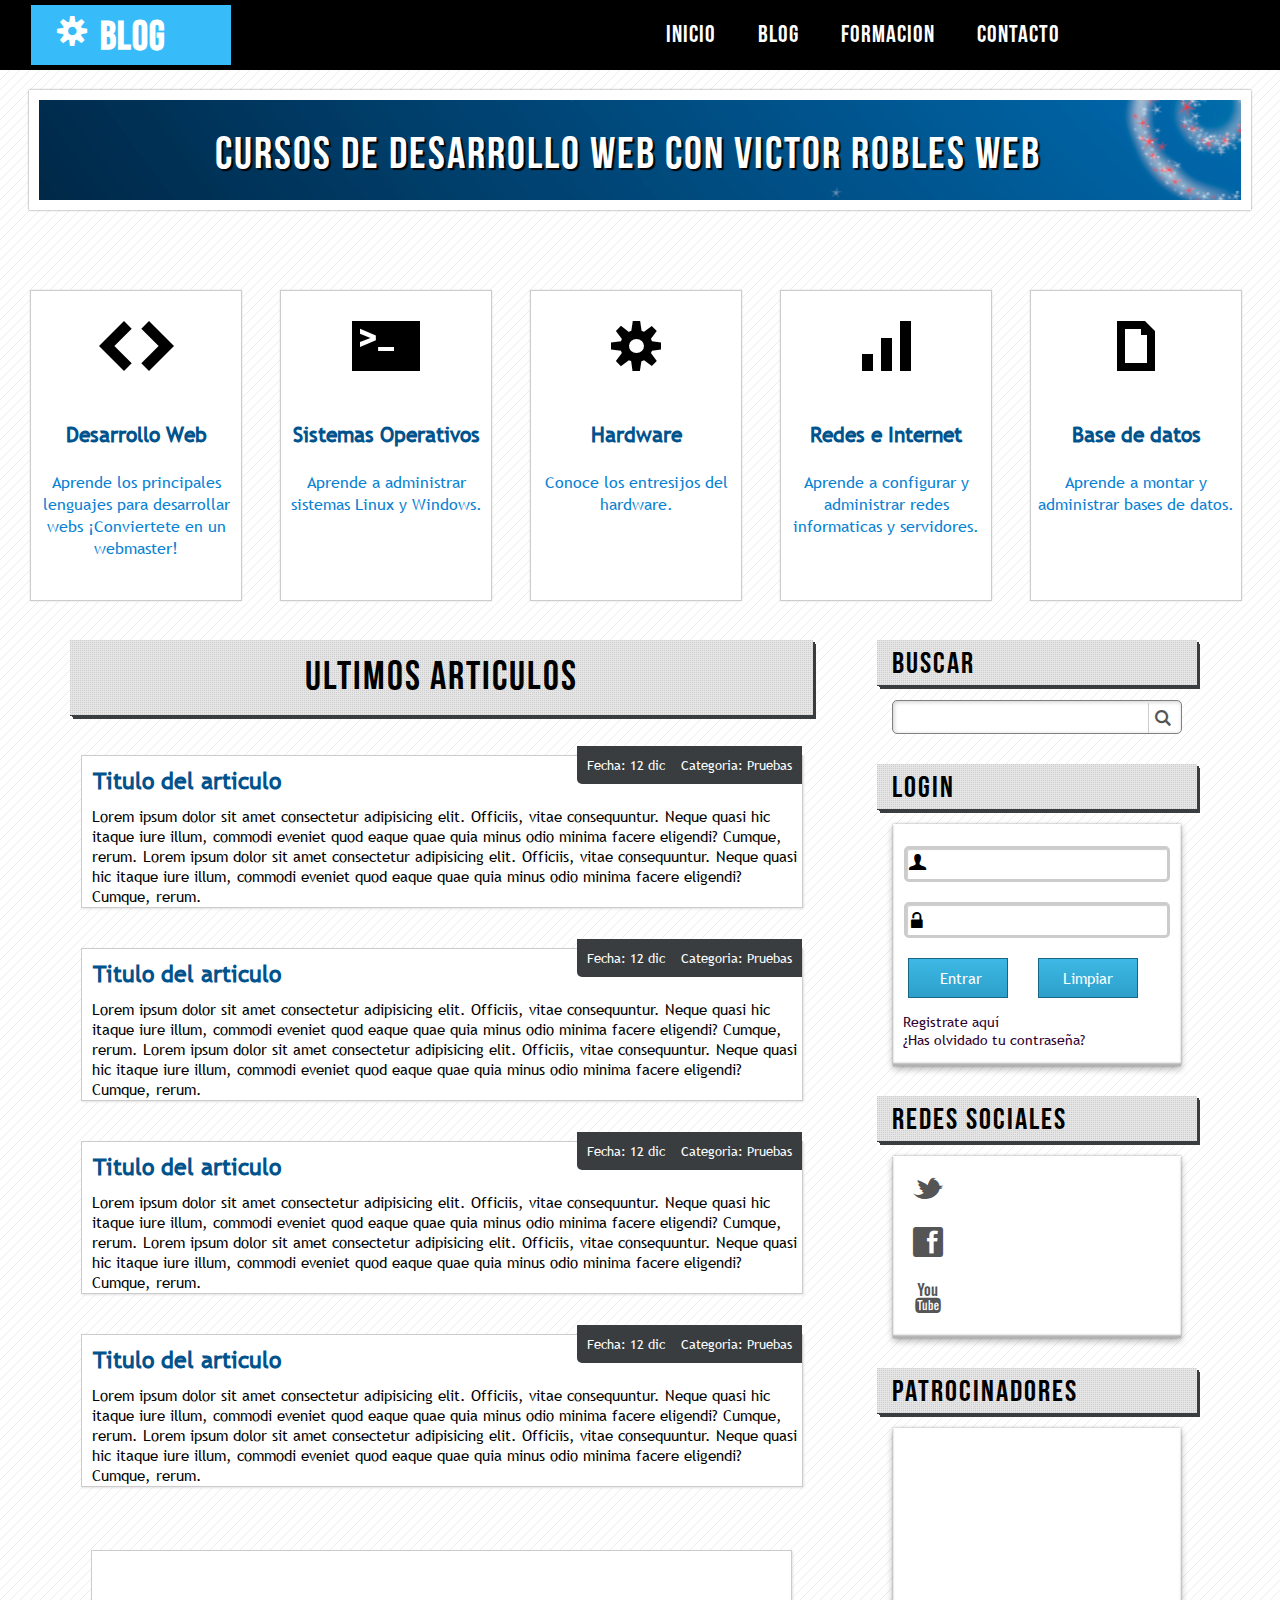
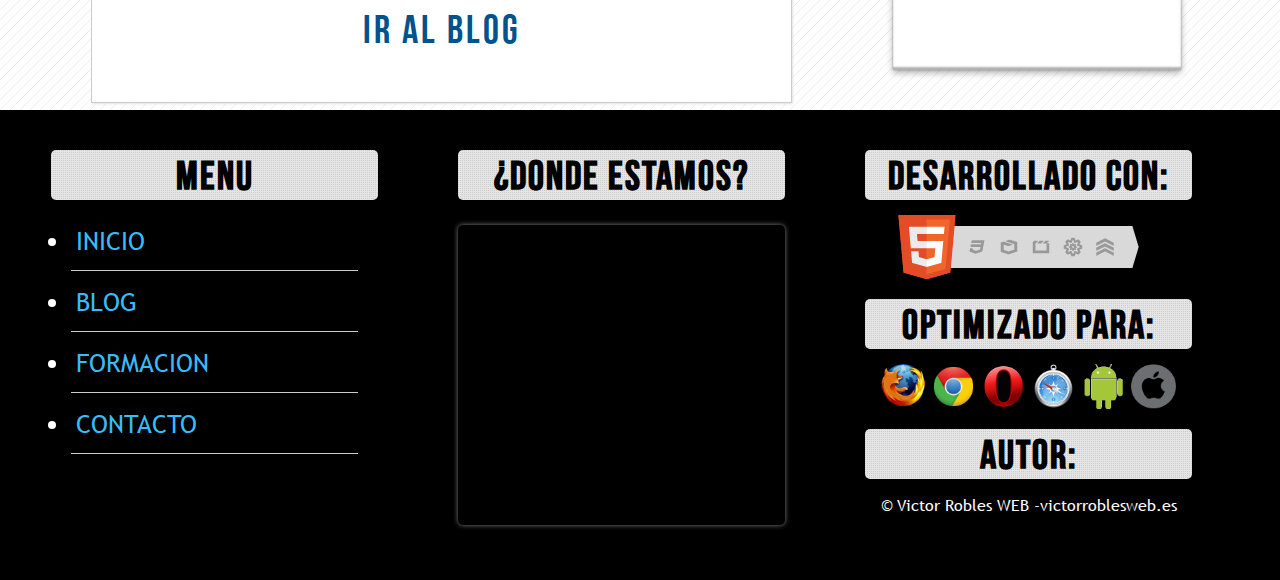
<file: Proyectos de diseño web/Maquetacio-2/index.html>
<!DOCTYPE html>
<html lang="es">
<head>
    <meta charset="UTF-8">
    <meta name="viewport" content="width=device-width, initial-scale=1.0">
    <meta http-equiv="X-UA-Compatible" content="ie=edge">
    <title>Document</title>
    <link rel="stylesheet" href="CSS/styles.css">
    <link rel="shortcut icon" href="IMG/supertux.png" type="image/x-icon">
    <link rel="stylesheet" href="CSS/responsive.css">
</head>
<body>
    <!-- Inicio de Cabecera-->
    <header id="header">
        <div class="wrap">
            <div id="logo">
                <span class="gear">S</span>
                <h3>Blog</h3>
            </div>
            <nav id="menu">
                <ul>
                    <li><a href="">Inicio</a></li>
                    <li><a href="">Blog</a></li>
                    <li><a href="">Formacion</a></li>
                    <li><a href="">Contacto</a></li>
                </ul>
            </nav>
        </div>
    </header>
    <!-- Fin de Cabecera-->
    <section class="wrap">
        <!--Inicio banner-->
        <section id="info">
            <div id="banner">
                <h1>Cursos de desarrollo web con Victor Robles WEB</h1>
            </div>
        </section>
        <!--Fin banner-->
    
        <!--Inicio tarjetas-->
        <div id="cards">
            <div class="card">
                <p class="icon">H</p>
                <h2 class="category">Desarrollo Web</h2>
                <p class="description">Aprende los principales lenguajes para desarrollar webs ¡Conviertete en un webmaster!
                </p>
            </div>
            <div class="card">
                <p class="icon">_</p>
                <h2 class="category">Sistemas Operativos</h2>
                <p class="description">Aprende a administrar sistemas Linux y Windows.</p>
            </div>
            <div class="card">
                <p class="icon">S</p>
                <h2 class="category">Hardware</h2>
                <p class="description">Conoce los entresijos del hardware.</p>
            </div>
            <div class="card">
                <p class="icon">u</p>
                <h2 class="category">Redes e Internet</h2>
                <p class="description">Aprende a configurar y administrar redes informaticas y servidores.</p>
            </div>
            <div class="card">
                <p class="icon">a</p>
                <h2 class="category">Base de datos</h2>
                <p class="description">Aprende a montar y administrar bases de datos.</p>
            </div>
        </div>
        <!--Fin tarjetas-->
    </section>
    <!--Inicio barra lateral-->
    <div class="clearfix"></div>
    <aside id="lateral">
        <h3>Buscar</h3>
        <div id="search" class="aside-box">
            <form action="">
                <input type="text" name="" id="">
                <input type="button" value="L" class="icon">
            </form>
        </div>
        <h3>Login</h3>
        <div id="login" class="aside-box">
            <form action="">
                <label for="" id="user" class="icon">U</label>
                <input type="email">
    
                <label for="" id="password" class="icon">w</label>
                <input type="password">
                <input type="submit" value="Entrar">
                <input type="reset" value="Limpiar">
    
                <a href="">Registrate aquí</a>
                <a href="">¿Has olvidado tu contraseña?</a>
            </form>
        </div>
        <h3>Redes sociales</h3>
        <div id="social" class="aside-box">
            <div class="twitter">
                <a href="" class="icon"> t</a>
                <p class="overlay">Twitter</p>
            </div>
            <div class="facebook">
                <a href="" class="icon">f</a>
                <p class="overlay">Facebook</p>
            </div>
            <div class="youtube">
                <a href="" class="icon">y</a>
                <p class="overlay">Youtube</p>
            </div>
        </div>
    
        <h3>Patrocinadores</h3>
        <div id="sponsors" class="aside-box">
    
        </div>
    </aside>
    <!--fin barra lateral-->
    
    <!--Inicio Articulos-->
    <section id="articles">
        <h2>Ultimos articulos</h2>
        <div class="clearfix"></div>
        <article>
            <div class="data">
                <span>Fecha: 12 dic</span>
                <span>Categoria: Pruebas</span>
    
    
            </div>
            <h4>
                <a href="http://">Titulo del articulo</a>
            </h4>
            <p>
                Lorem ipsum dolor sit amet consectetur adipisicing elit. Officiis, vitae consequuntur. Neque quasi hic
                itaque iure illum, commodi eveniet quod eaque quae quia minus odio minima facere eligendi? Cumque, rerum.
                Lorem ipsum dolor sit amet consectetur adipisicing elit. Officiis, vitae consequuntur. Neque quasi hic
                itaque iure illum, commodi eveniet quod eaque quae quia minus odio minima facere eligendi? Cumque, rerum.
    
            </p>
        </article>
        <article>
            <div class="data">
                <span>Fecha: 12 dic</span>
                <span>Categoria: Pruebas</span>
    
    
            </div>
            <h4>
                <a href="http://">Titulo del articulo</a>
            </h4>
            <p>
                Lorem ipsum dolor sit amet consectetur adipisicing elit. Officiis, vitae consequuntur. Neque quasi hic
                itaque iure illum, commodi eveniet quod eaque quae quia minus odio minima facere eligendi? Cumque, rerum.
                Lorem ipsum dolor sit amet consectetur adipisicing elit. Officiis, vitae consequuntur. Neque quasi hic
                itaque iure illum, commodi eveniet quod eaque quae quia minus odio minima facere eligendi? Cumque, rerum.
            </p>
        </article>
        <article>
            <div class="data">
                <span>Fecha: 12 dic</span>
                <span>Categoria: Pruebas</span>
    
    
            </div>
            <h4>
                <a href="http://">Titulo del articulo</a>
            </h4>
            <p>
                Lorem ipsum dolor sit amet consectetur adipisicing elit. Officiis, vitae consequuntur. Neque quasi hic
                itaque iure illum, commodi eveniet quod eaque quae quia minus odio minima facere eligendi? Cumque, rerum.
                Lorem ipsum dolor sit amet consectetur adipisicing elit. Officiis, vitae consequuntur. Neque quasi hic
                itaque iure illum, commodi eveniet quod eaque quae quia minus odio minima facere eligendi? Cumque, rerum.
            </p>
        </article>
        <article>
            <div class="data">
                <span>Fecha: 12 dic</span>
                <span>Categoria: Pruebas</span>
    
    
            </div>
            <h4>
                <a href="http://">Titulo del articulo</a>
            </h4>
            <p>
                Lorem ipsum dolor sit amet consectetur adipisicing elit. Officiis, vitae consequuntur. Neque quasi hic
                itaque iure illum, commodi eveniet quod eaque quae quia minus odio minima facere eligendi? Cumque, rerum.
                Lorem ipsum dolor sit amet consectetur adipisicing elit. Officiis, vitae consequuntur. Neque quasi hic
                itaque iure illum, commodi eveniet quod eaque quae quia minus odio minima facere eligendi? Cumque, rerum.
            </p>
            <article id="blog">
                <a href="">Ir al blog</a>
            </article>
        </article>
        
    </section>
    
    <!--Fin articulos-->
    
    
    <!--Inicio pie de pagina-->
    <div class="clearfix"></div>
    <footer id="footer">
        <div class="wrap">
            <div id="menu_footer">
                <h5>Menu</h5>
                <ul>
                    <li><a href="">Inicio</a></li>
                    <li><a href="">Blog</a></li>
                    <li><a href="">Formacion</a></li>
                    <li><a href="">Contacto</a></li>
                </ul>
            </div>
            <div id="location">
                <h5>¿Donde estamos?</h5>
                <iframe src="https://www.google.com/maps/embed?pb=!1m18!1m12!1m3!1d3827.5118979985177!2d-71.5390942854558!3d-16.398808388678024!2m3!1f0!2f0!3f0!3m2!1i1024!2i768!4f13.1!3m3!1m2!1s0x91424a59ffae2999%3A0xc419f49d1f9cd270!2sPlaza%20de%20Armas%20de%20Arequipa!5e0!3m2!1ses-419!2spe!4v1580231128047!5m2!1ses-419!2spe" width="600" height="450" frameborder="0" style="border:0;" allowfullscreen=""></iframe>
            </div>
            <div id="info">
                <h5>Desarrollado con: </h5>
                <p>
                    <img src="IMG/html5-badge-h-css3-graphics-multimedia-performance-semantics.png" alt="Creado con HTM5 y CSS">
                </p>
                <h5>Optimizado para: </h5>
                <p id="browsers">
                    <a href="#">
                        <img src="IMG/firefox-icon.png" alt="Navegador firefox" title="firefox">
                    </a>
                    <a href="#">
                        <img src="IMG/chrome.png" alt="Navegador chrome" title="chrome">
                    </a>
                    <a href="#">
                        <img src="IMG/Opera_256x256.png" alt="Navegador opera" title="opera">
                    </a>
                    <a href="#">
                        <img src="IMG/safari.png" alt="Navegador safari" title="safari">
                    </a>
                    <a href="#">
                        <img src="IMG/android.png" alt="Navegador android" title="android">
                    </a>
                    <a href="#">
                        <img src="IMG/ios.png" alt="Navegador ios" title="ios">
                    </a>
                </p>
                <h5>Autor:</h5>
                <p>&COPY; Victor Robles WEB -victorroblesweb.es</p>
            </div>

        </div>

    </footer>
    <!--Fin pie de pagina-->


</body>
</html>
</file>
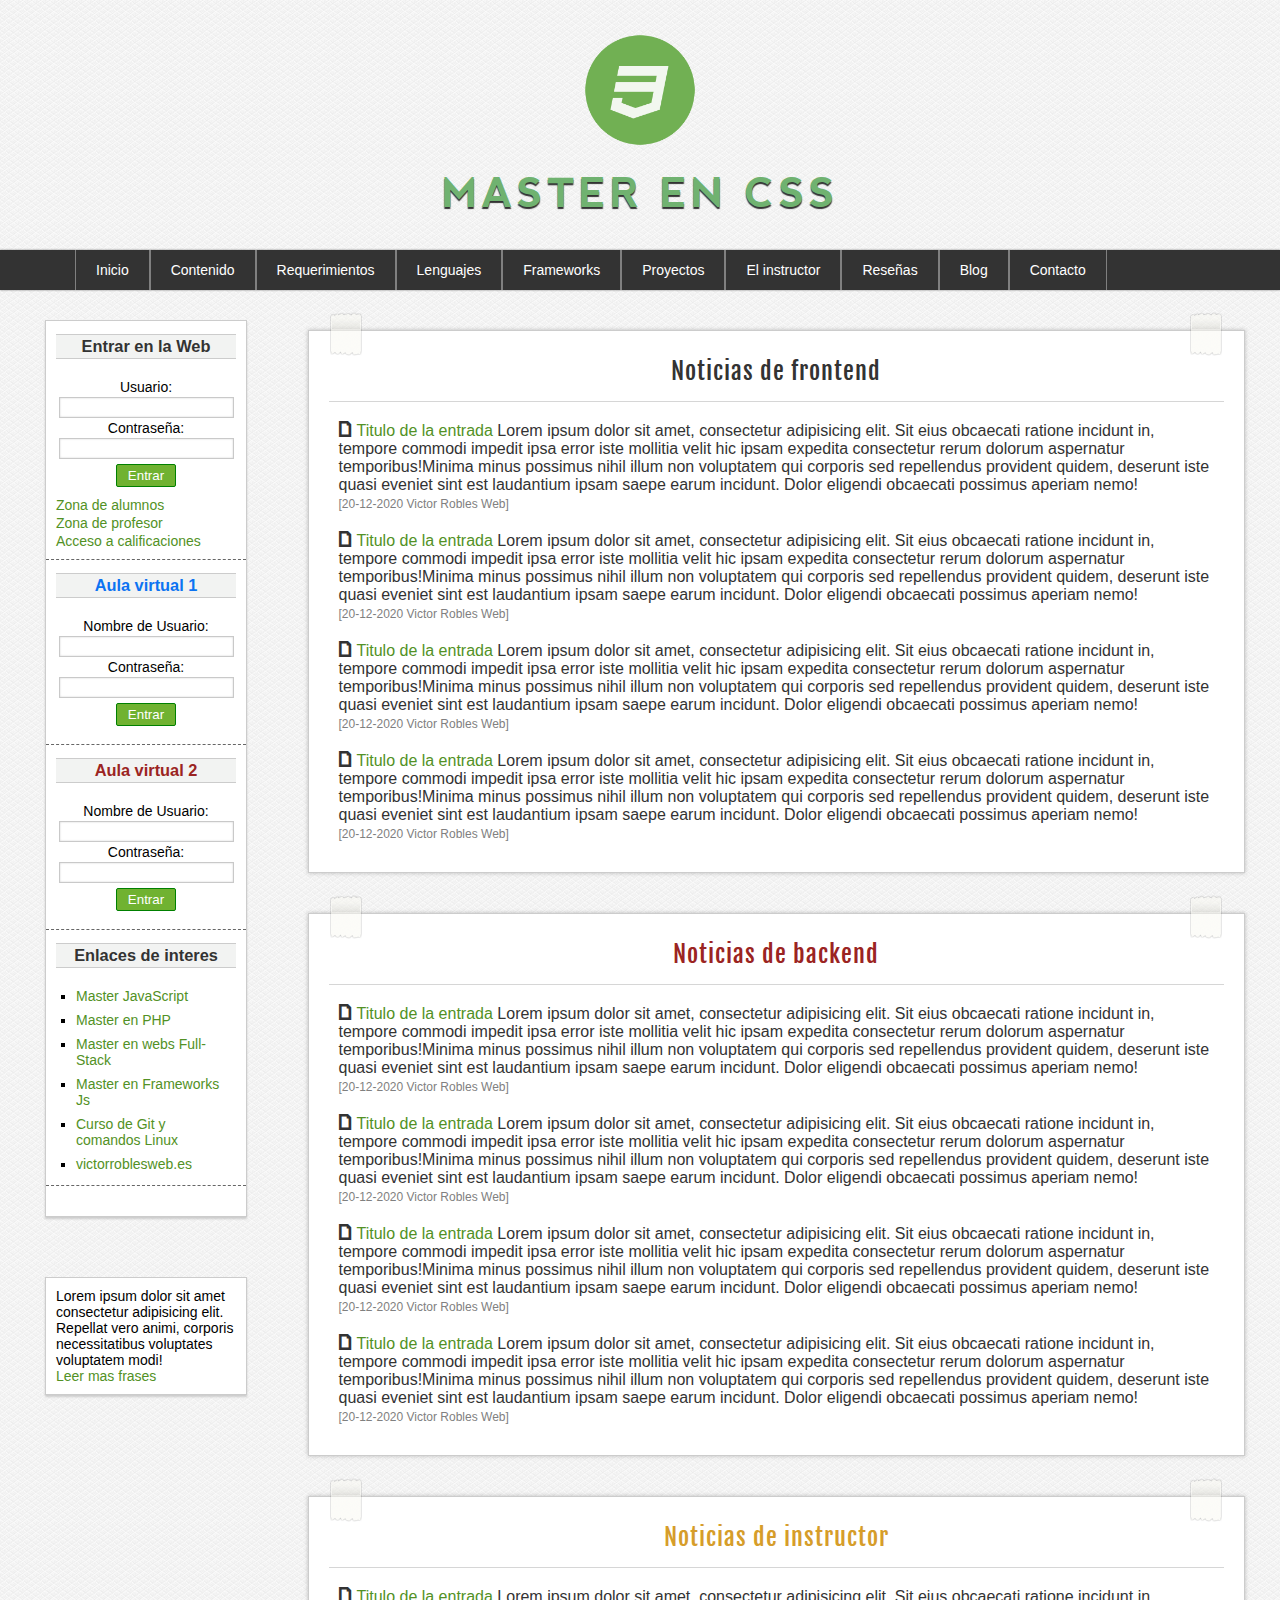
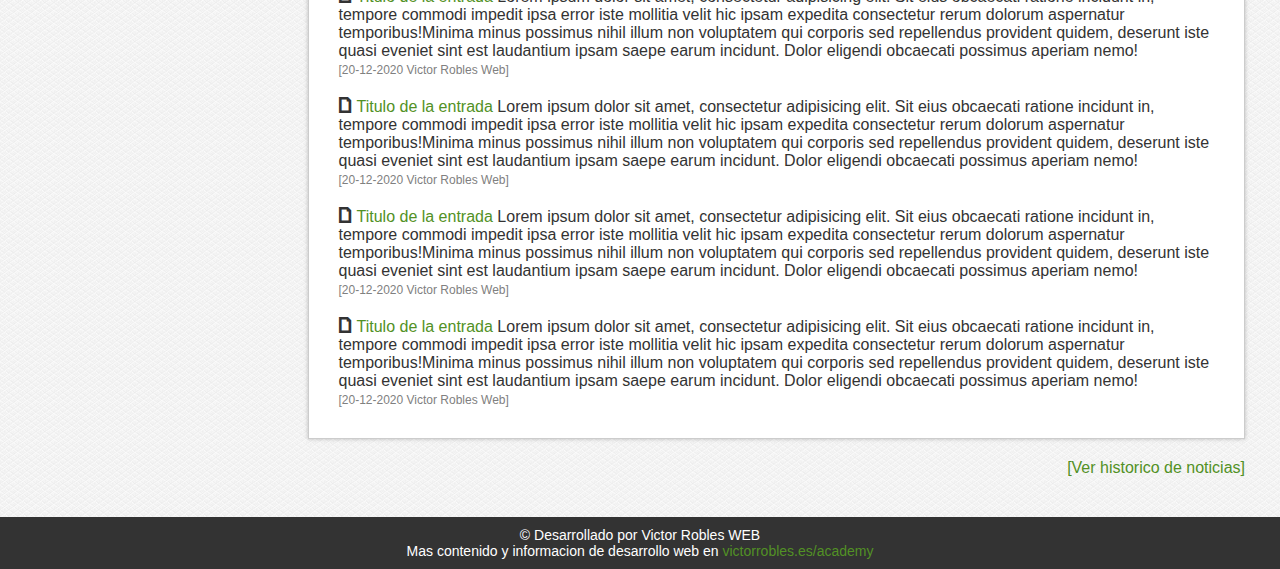
<file: Proyectos de diseño web/Maquetacion-1/index.html>
<!DOCTYPE html>
<html lang="en">
<head>
    <meta charset="UTF-8">
    <meta name="viewport" content="width=device-width, initial-scale=1.0">
    <meta http-equiv="X-UA-Compatible" content="ie=edge">
    <title>Master en CSS con Victor Robles WEB</title>
    <link rel="stylesheet" href="CSS/styles.css">
    <link rel="icon" href="img/logo.png" type="image/x-icon">
</head>
<body>
    <!--Inicio de la cabecera-->
        <header id="cabecera">
            <div id="logotipo">
                <img src="img/logo.png" alt="Logotipo de la web">
            </div>
            <h1>
                <a href="index.html">
                    MASTER EN CSS
                </a>
            </h1>
        </header>
    <!--Fin de la cabecera-->
    <!--Menu de navegacion-->
        <nav id="menu">
            <ul>
                <li><a href="index.html">Inicio</a></li>
                <li><a href="index.html">Contenido</a></li>
                <li><a href="index.html">Requerimientos</a></li>
                <li>
                    <a href="index.html">Lenguajes</a>
                    <ul>
                        <li><a href="">HTML</a></li>
                        <li><a href="">CSS</a></li>
                        <li><a href="">JavaScript</a></li>
                    </ul>
                </li>
                <li>
                    <a href="index.html">Frameworks</a>
                    <ul>
                        <li><a href="">LESS</a></li>
                        <li><a href="">SASS</a></li>
                        <li><a href="">Bootstrap</a></li>
                    </ul>
                </li>
                <li><a href="index.html">Proyectos</a></li>
                <li><a href="index.html">El instructor</a></li>
                <li><a href="index.html">Reseñas</a></li>
                <li><a href="index.html">Blog</a></li>
                <li><a href="index.html">Contacto</a></li>
            </ul>
        </nav>
    <!--Fin del menu-->
    <!--Inicio del contenido central-->
    <div id="content">
        <!--Inicio de la barra lateral-->
            <aside id="lateral">
                <div class="widget" id="login">
                    <h3>Entrar en la Web</h3>
                    <form action="#" method="post">
                        <label for="">Usuario:</label>
                        <input type="text" name="usuario" id="usuario">
                        <label for="">Contraseña:</label>
                        <input type="password" name="pass" id="pass">
                        <input type="submit" value="Entrar">
                        <a href="#">Zona de alumnos</a>
                        <a href="#">Zona de profesor</a>
                        <a href="#">Acceso a calificaciones</a>
                    </form>
                </div>
                <div class="widget" id="aula-1">
                    <h3 class="blue">Aula virtual 1</h3>
                    <form action="#" method="post">
                        <label for="">Nombre de Usuario:</label>
                        <input type="text" name="usuario-aula1" id="usuario-aula1">
                        <label for="">Contraseña:</label>
                        <input type="password" name="pass-aula1" id="pass-aula1">
                        <input type="submit" value="Entrar">
                    </form>
                </div>
                <div class="widget" id="aula-2">
                    <h3 class="red">Aula virtual 2</h3>
                    <form action="#" method="post">
                        <label for="">Nombre de Usuario:</label>
                        <input type="text" name="usuario-aula2" id="usuario-aula2">
                        <label for="">Contraseña:</label>
                        <input type="password" name="pass-aula2" id="pass-aula2">
                        <input type="submit" value="Entrar">
                    </form>
                </div>
                <div class="widget" id="enlaces-inter">
                    <h3>Enlaces de interes</h3>
                    <ul>
                        <li><a href="#">Master JavaScript</a></li>
                        <li><a href="#">Master en PHP</a> </li>
                        <li><a href="#">Master en webs Full-Stack</a></li>
                        <li><a href="#">Master en Frameworks Js</a></li>
                        <li><a href="#">Curso de Git y comandos Linux</a></li>

                        <li><a href="#">victorroblesweb.es</a></li>
                    </ul>
                </div>
            </aside>
        <!--Fin de la barra lateral-->
        <!--Inicio de las secciones-->
        <div id="sections">
            <section id="frontend">
                <span class="stickers">
                    <img class="stickerone" src="./img/scotch.png" alt="Pegatina">
                    <img class="stickertwo" src="./img/scotch.png" alt="Pegatina">
                </span>
                <h2 class="titulo">Noticias de frontend</h2>
                <article class="article">
                    <span class="icon">a</span>
                    <p>
                        <a href="#">Titulo de la entrada</a>
                        Lorem ipsum dolor sit amet, consectetur adipisicing elit. Sit eius obcaecati ratione incidunt in, tempore commodi impedit ipsa error iste mollitia velit hic ipsam expedita consectetur rerum dolorum aspernatur temporibus!Minima minus possimus nihil illum non voluptatem qui corporis sed repellendus provident quidem, deserunt iste quasi eveniet sint est laudantium ipsam saepe earum incidunt. Dolor eligendi obcaecati possimus aperiam nemo!
                    </p>
                    <span class="date">[20-12-2020 Victor Robles Web]</span>
                </article>
                <article class="article">
                    <span class="icon">a</span>
                    <p>
                        <a href="#">Titulo de la entrada</a>
                        Lorem ipsum dolor sit amet, consectetur adipisicing elit. Sit eius obcaecati ratione incidunt in, tempore commodi impedit ipsa error iste mollitia velit hic ipsam expedita consectetur rerum dolorum aspernatur temporibus!Minima minus possimus nihil illum non voluptatem qui corporis sed repellendus provident quidem, deserunt iste quasi eveniet sint est laudantium ipsam saepe earum incidunt. Dolor eligendi obcaecati possimus aperiam nemo!
                    </p>
                    <span class="date">[20-12-2020 Victor Robles Web]</span>
                </article>
                <article class="article">
                    <span class="icon">a</span>
                    <p>
                        <a href="#">Titulo de la entrada</a>
                        Lorem ipsum dolor sit amet, consectetur adipisicing elit. Sit eius obcaecati ratione incidunt in, tempore commodi impedit ipsa error iste mollitia velit hic ipsam expedita consectetur rerum dolorum aspernatur temporibus!Minima minus possimus nihil illum non voluptatem qui corporis sed repellendus provident quidem, deserunt iste quasi eveniet sint est laudantium ipsam saepe earum incidunt. Dolor eligendi obcaecati possimus aperiam nemo!
                    </p>
                    <span class="date">[20-12-2020 Victor Robles Web]</span>
                </article>
                <article class="article">
                    <span class="icon">a</span>
                    <p>
                        <a href="#">Titulo de la entrada</a>
                        Lorem ipsum dolor sit amet, consectetur adipisicing elit. Sit eius obcaecati ratione incidunt in, tempore commodi impedit ipsa error iste mollitia velit hic ipsam expedita consectetur rerum dolorum aspernatur temporibus!Minima minus possimus nihil illum non voluptatem qui corporis sed repellendus provident quidem, deserunt iste quasi eveniet sint est laudantium ipsam saepe earum incidunt. Dolor eligendi obcaecati possimus aperiam nemo!
                    </p>
                    <span class="date">[20-12-2020 Victor Robles Web]</span>
                </article>
            </section>

            <section id="backend">
                <span class="stickers">
                    <img class="stickerone" src="./img/scotch.png" alt="Pegatina">
                    <img class="stickertwo" src="./img/scotch.png" alt="Pegatina">
                </span>
                <h2 class="titulo red">Noticias de backend</h2>
                <article class="article">
                    <span class="icon">a</span>
                    <p>
                        <a href="#">Titulo de la entrada</a>
                        Lorem ipsum dolor sit amet, consectetur adipisicing elit. Sit eius obcaecati ratione incidunt in, tempore commodi impedit ipsa error iste mollitia velit hic ipsam expedita consectetur rerum dolorum aspernatur temporibus!Minima minus possimus nihil illum non voluptatem qui corporis sed repellendus provident quidem, deserunt iste quasi eveniet sint est laudantium ipsam saepe earum incidunt. Dolor eligendi obcaecati possimus aperiam nemo!
                    </p>
                    <span class="date">[20-12-2020 Victor Robles Web]</span>
                </article>
                <article class="article">
                    <span class="icon">a</span>
                    <p>
                        <a href="#">Titulo de la entrada</a>
                        Lorem ipsum dolor sit amet, consectetur adipisicing elit. Sit eius obcaecati ratione incidunt in, tempore commodi impedit ipsa error iste mollitia velit hic ipsam expedita consectetur rerum dolorum aspernatur temporibus!Minima minus possimus nihil illum non voluptatem qui corporis sed repellendus provident quidem, deserunt iste quasi eveniet sint est laudantium ipsam saepe earum incidunt. Dolor eligendi obcaecati possimus aperiam nemo!
                    </p>
                    <span class="date">[20-12-2020 Victor Robles Web]</span>
                </article>
                <article class="article">
                    <span class="icon">a</span>
                    <p>
                        <a href="#">Titulo de la entrada</a>
                        Lorem ipsum dolor sit amet, consectetur adipisicing elit. Sit eius obcaecati ratione incidunt in, tempore commodi impedit ipsa error iste mollitia velit hic ipsam expedita consectetur rerum dolorum aspernatur temporibus!Minima minus possimus nihil illum non voluptatem qui corporis sed repellendus provident quidem, deserunt iste quasi eveniet sint est laudantium ipsam saepe earum incidunt. Dolor eligendi obcaecati possimus aperiam nemo!
                    </p>
                    <span class="date">[20-12-2020 Victor Robles Web]</span>
                </article>
                <article class="article">
                    <span class="icon">a</span>
                    <p>
                        <a href="#">Titulo de la entrada</a>
                        Lorem ipsum dolor sit amet, consectetur adipisicing elit. Sit eius obcaecati ratione incidunt in, tempore commodi impedit ipsa error iste mollitia velit hic ipsam expedita consectetur rerum dolorum aspernatur temporibus!Minima minus possimus nihil illum non voluptatem qui corporis sed repellendus provident quidem, deserunt iste quasi eveniet sint est laudantium ipsam saepe earum incidunt. Dolor eligendi obcaecati possimus aperiam nemo!
                    </p>
                    <span class="date">[20-12-2020 Victor Robles Web]</span>
                </article>
            </section>

            <section id="instructor">
                <span class="stickers">
                    <img class="stickerone" src="./img/scotch.png" alt="Pegatina">
                    <img class="stickertwo" src="./img/scotch.png" alt="Pegatina">
                </span>
                <h2 class="titulo amarillo">Noticias de instructor</h2>
                <article class="article">
                    <span class="icon">a</span>
                    <p>
                        <a href="#">Titulo de la entrada</a>
                        Lorem ipsum dolor sit amet, consectetur adipisicing elit. Sit eius obcaecati ratione incidunt in, tempore commodi impedit ipsa error iste mollitia velit hic ipsam expedita consectetur rerum dolorum aspernatur temporibus!Minima minus possimus nihil illum non voluptatem qui corporis sed repellendus provident quidem, deserunt iste quasi eveniet sint est laudantium ipsam saepe earum incidunt. Dolor eligendi obcaecati possimus aperiam nemo!
                    </p>
                    <span class="date">[20-12-2020 Victor Robles Web]</span>
                </article>
                <article class="article">
                    <span class="icon">a</span>
                    <p>
                        <a href="#">Titulo de la entrada</a>
                        Lorem ipsum dolor sit amet, consectetur adipisicing elit. Sit eius obcaecati ratione incidunt in, tempore commodi impedit ipsa error iste mollitia velit hic ipsam expedita consectetur rerum dolorum aspernatur temporibus!Minima minus possimus nihil illum non voluptatem qui corporis sed repellendus provident quidem, deserunt iste quasi eveniet sint est laudantium ipsam saepe earum incidunt. Dolor eligendi obcaecati possimus aperiam nemo!
                    </p>
                    <span class="date">[20-12-2020 Victor Robles Web]</span>
                </article>
                <article class="article">
                    <span class="icon">a</span>
                    <p>
                        <a href="#">Titulo de la entrada</a>
                        Lorem ipsum dolor sit amet, consectetur adipisicing elit. Sit eius obcaecati ratione incidunt in, tempore commodi impedit ipsa error iste mollitia velit hic ipsam expedita consectetur rerum dolorum aspernatur temporibus!Minima minus possimus nihil illum non voluptatem qui corporis sed repellendus provident quidem, deserunt iste quasi eveniet sint est laudantium ipsam saepe earum incidunt. Dolor eligendi obcaecati possimus aperiam nemo!
                    </p>
                    <span class="date">[20-12-2020 Victor Robles Web]</span>
                </article>
                <article class="article">
                    <span class="icon">a</span>
                    <p>
                        <a href="#">Titulo de la entrada</a>
                        Lorem ipsum dolor sit amet, consectetur adipisicing elit. Sit eius obcaecati ratione incidunt in, tempore commodi impedit ipsa error iste mollitia velit hic ipsam expedita consectetur rerum dolorum aspernatur temporibus!Minima minus possimus nihil illum non voluptatem qui corporis sed repellendus provident quidem, deserunt iste quasi eveniet sint est laudantium ipsam saepe earum incidunt. Dolor eligendi obcaecati possimus aperiam nemo!
                    </p>
                    <span class="date">[20-12-2020 Victor Robles Web]</span>
                </article>
            </section>
        </div>
        <!--FIn de las secciones-->
        <aside id="frase">
            <p>Lorem ipsum dolor sit amet consectetur adipisicing elit. Repellat vero animi, corporis necessitatibus voluptates voluptatem modi!</p>
            <a href="#">Leer mas frases</a>
        </aside>

        <div class="clearfix"></div>

        <div id="history">
            <a href="#">[Ver historico de noticias]</a>
        </div>
    </div>
    <!--Fin del contenido central-->
    <!--Inicio pie de pagina-->
    <div class="clearfix"></div>

    <footer id="footer">
        <p>&copy; Desarrollado por Victor Robles WEB</p>
        <p>Mas contenido y informacion de desarrollo web en <a href="http://victorrobles.es/academy">victorrobles.es/academy</a></p>
    </footer>
    <!--Fin pie de pagina-->

</body>
</html>
</file>
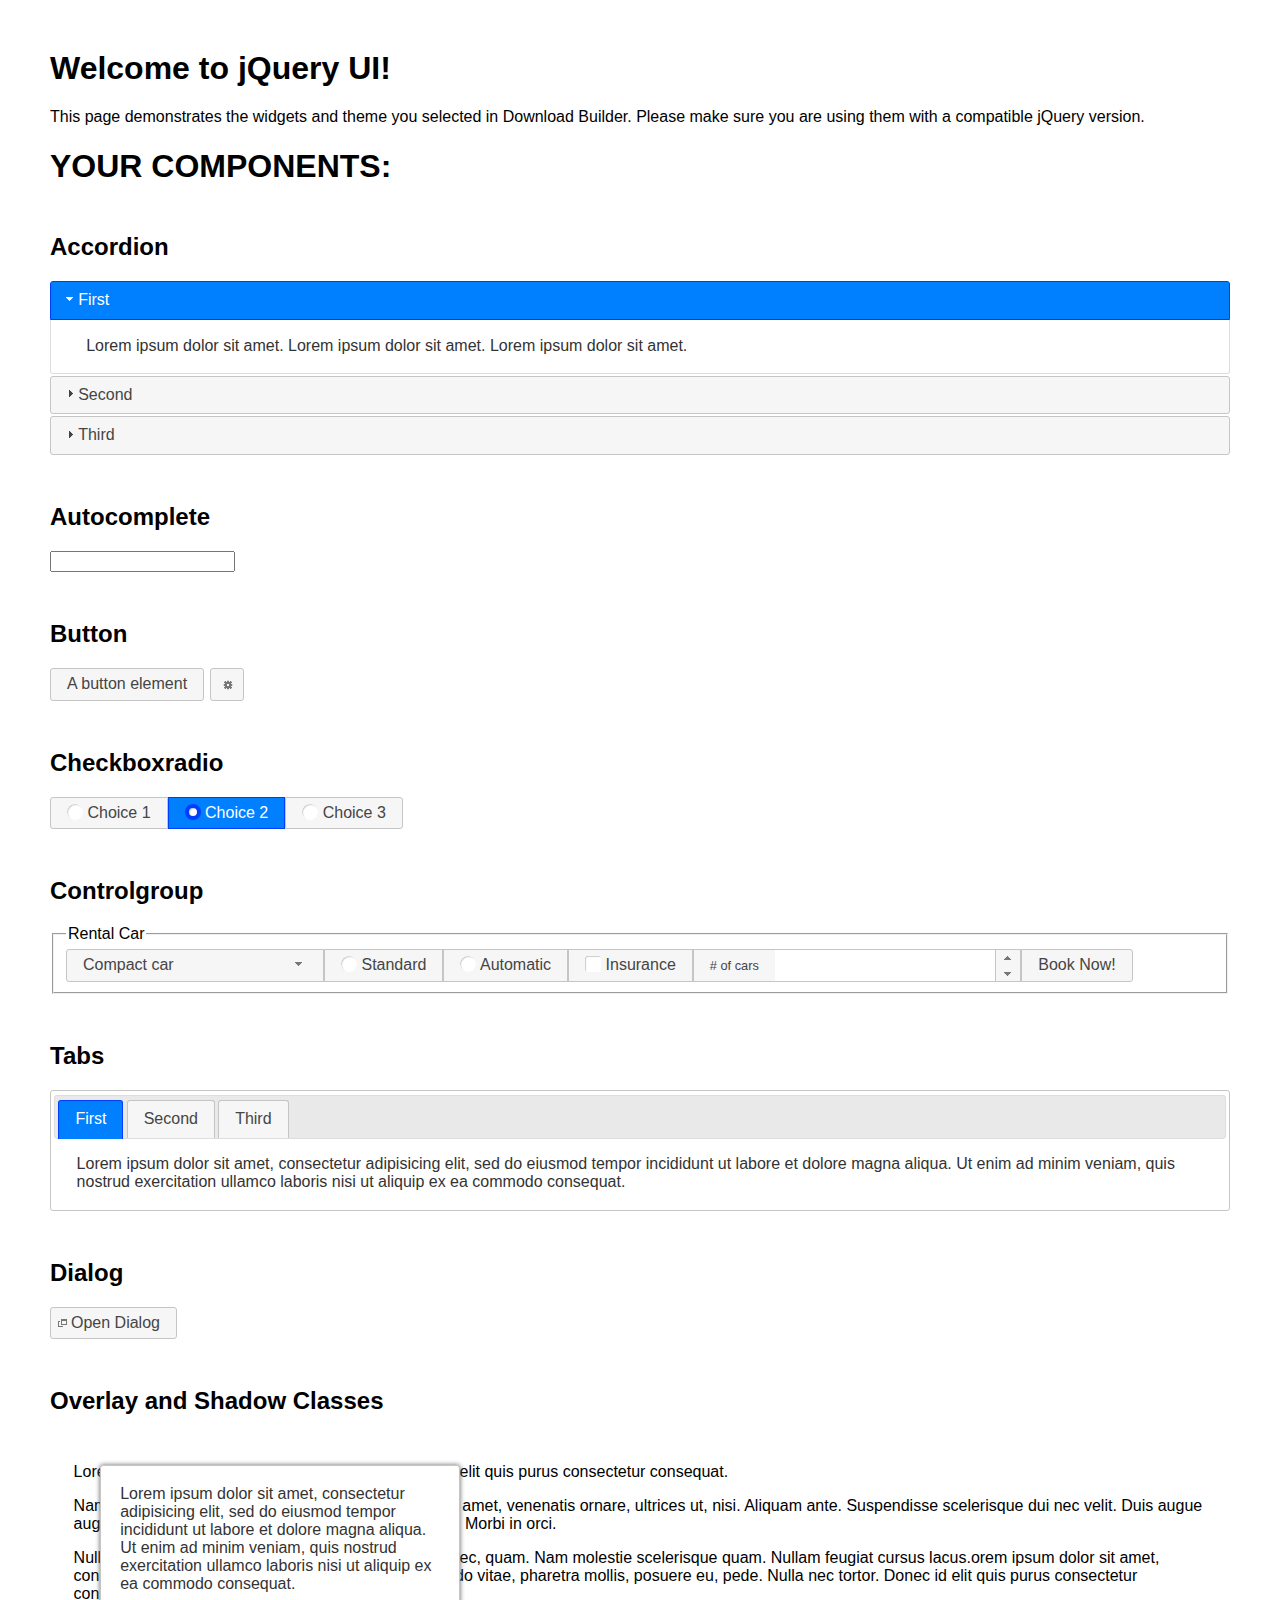
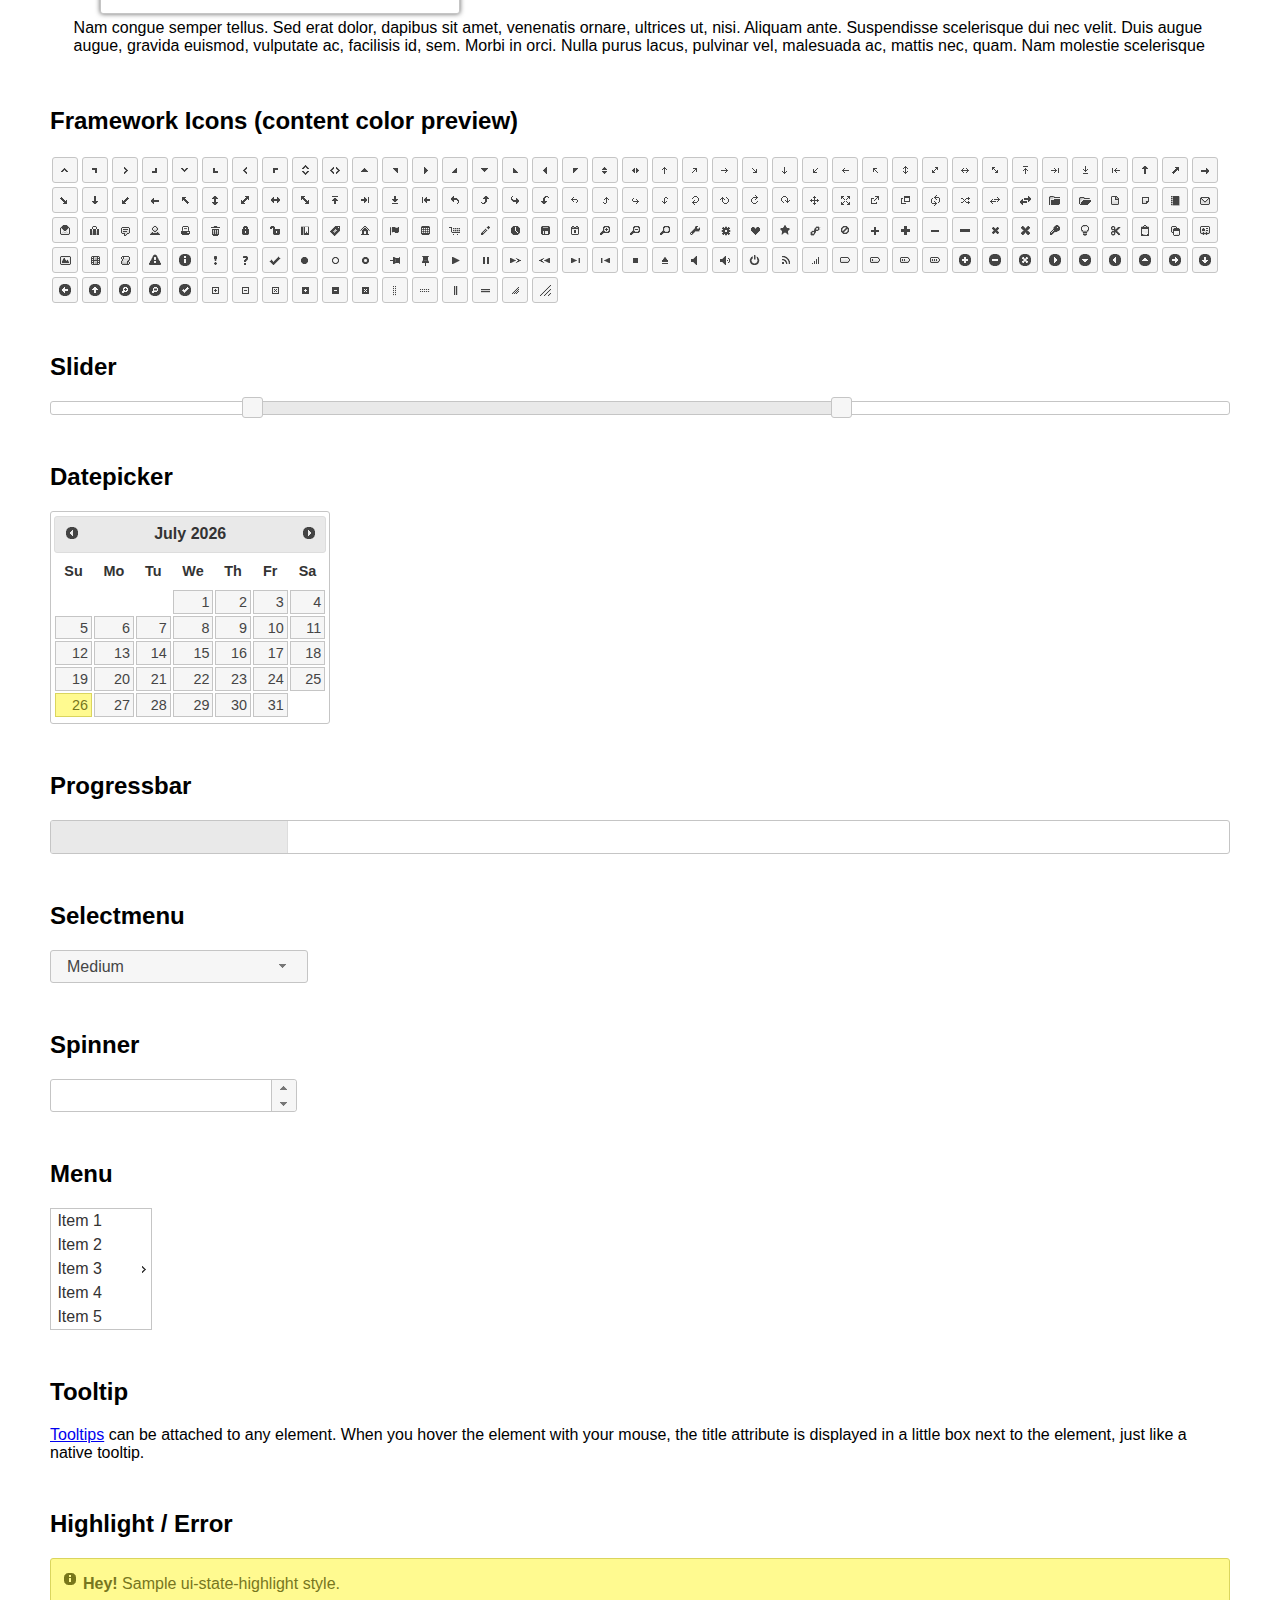
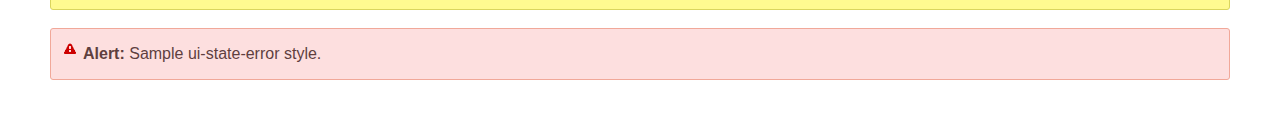
<file: Proyectos de diseño web/Proyecto js/js/jquery-ui-1.12.1/index.html>
<!doctype html>
<html lang="us">
<head>
	<meta charset="utf-8">
	<title>jQuery UI Example Page</title>
	<link href="jquery-ui.css" rel="stylesheet">
	<style>
	body{
		font-family: "Trebuchet MS", sans-serif;
		margin: 50px;
	}
	.demoHeaders {
		margin-top: 2em;
	}
	#dialog-link {
		padding: .4em 1em .4em 20px;
		text-decoration: none;
		position: relative;
	}
	#dialog-link span.ui-icon {
		margin: 0 5px 0 0;
		position: absolute;
		left: .2em;
		top: 50%;
		margin-top: -8px;
	}
	#icons {
		margin: 0;
		padding: 0;
	}
	#icons li {
		margin: 2px;
		position: relative;
		padding: 4px 0;
		cursor: pointer;
		float: left;
		list-style: none;
	}
	#icons span.ui-icon {
		float: left;
		margin: 0 4px;
	}
	.fakewindowcontain .ui-widget-overlay {
		position: absolute;
	}
	select {
		width: 200px;
	}
	</style>
</head>
<body>

<h1>Welcome to jQuery UI!</h1>

<div class="ui-widget">
	<p>This page demonstrates the widgets and theme you selected in Download Builder. Please make sure you are using them with a compatible jQuery version.</p>
</div>

<h1>YOUR COMPONENTS:</h1>


<!-- Accordion -->
<h2 class="demoHeaders">Accordion</h2>
<div id="accordion">
	<h3>First</h3>
	<div>Lorem ipsum dolor sit amet. Lorem ipsum dolor sit amet. Lorem ipsum dolor sit amet.</div>
	<h3>Second</h3>
	<div>Phasellus mattis tincidunt nibh.</div>
	<h3>Third</h3>
	<div>Nam dui erat, auctor a, dignissim quis.</div>
</div>



<!-- Autocomplete -->
<h2 class="demoHeaders">Autocomplete</h2>
<div>
	<input id="autocomplete" title="type &quot;a&quot;">
</div>



<!-- Button -->
<h2 class="demoHeaders">Button</h2>
<button id="button">A button element</button>
<button id="button-icon">An icon-only button</button>



<!-- Checkboxradio -->
<h2 class="demoHeaders">Checkboxradio</h2>
<form style="margin-top: 1em;">
	<div id="radioset">
		<input type="radio" id="radio1" name="radio"><label for="radio1">Choice 1</label>
		<input type="radio" id="radio2" name="radio" checked="checked"><label for="radio2">Choice 2</label>
		<input type="radio" id="radio3" name="radio"><label for="radio3">Choice 3</label>
	</div>
</form>



<!-- Controlgroup -->
<h2 class="demoHeaders">Controlgroup</h2>
<fieldset>
	<legend>Rental Car</legend>
	<div id="controlgroup">
		<select id="car-type">
			<option>Compact car</option>
			<option>Midsize car</option>
			<option>Full size car</option>
			<option>SUV</option>
			<option>Luxury</option>
			<option>Truck</option>
			<option>Van</option>
		</select>
		<label for="transmission-standard">Standard</label>
		<input type="radio" name="transmission" id="transmission-standard">
		<label for="transmission-automatic">Automatic</label>
		<input type="radio" name="transmission" id="transmission-automatic">
		<label for="insurance">Insurance</label>
		<input type="checkbox" name="insurance" id="insurance">
		<label for="horizontal-spinner" class="ui-controlgroup-label"># of cars</label>
		<input id="horizontal-spinner" class="ui-spinner-input">
		<button>Book Now!</button>
	</div>
</fieldset>



<!-- Tabs -->
<h2 class="demoHeaders">Tabs</h2>
<div id="tabs">
	<ul>
		<li><a href="#tabs-1">First</a></li>
		<li><a href="#tabs-2">Second</a></li>
		<li><a href="#tabs-3">Third</a></li>
	</ul>
	<div id="tabs-1">Lorem ipsum dolor sit amet, consectetur adipisicing elit, sed do eiusmod tempor incididunt ut labore et dolore magna aliqua. Ut enim ad minim veniam, quis nostrud exercitation ullamco laboris nisi ut aliquip ex ea commodo consequat.</div>
	<div id="tabs-2">Phasellus mattis tincidunt nibh. Cras orci urna, blandit id, pretium vel, aliquet ornare, felis. Maecenas scelerisque sem non nisl. Fusce sed lorem in enim dictum bibendum.</div>
	<div id="tabs-3">Nam dui erat, auctor a, dignissim quis, sollicitudin eu, felis. Pellentesque nisi urna, interdum eget, sagittis et, consequat vestibulum, lacus. Mauris porttitor ullamcorper augue.</div>
</div>



<h2 class="demoHeaders">Dialog</h2>
<p>
	<button id="dialog-link" class="ui-button ui-corner-all ui-widget">
		<span class="ui-icon ui-icon-newwin"></span>Open Dialog
	</button>
</p>

<h2 class="demoHeaders">Overlay and Shadow Classes</h2>
<div style="position: relative; width: 96%; height: 200px; padding:1% 2%; overflow:hidden;" class="fakewindowcontain">
	<p>Lorem ipsum dolor sit amet,  Nulla nec tortor. Donec id elit quis purus consectetur consequat. </p><p>Nam congue semper tellus. Sed erat dolor, dapibus sit amet, venenatis ornare, ultrices ut, nisi. Aliquam ante. Suspendisse scelerisque dui nec velit. Duis augue augue, gravida euismod, vulputate ac, facilisis id, sem. Morbi in orci. </p><p>Nulla purus lacus, pulvinar vel, malesuada ac, mattis nec, quam. Nam molestie scelerisque quam. Nullam feugiat cursus lacus.orem ipsum dolor sit amet, consectetur adipiscing elit. Donec libero risus, commodo vitae, pharetra mollis, posuere eu, pede. Nulla nec tortor. Donec id elit quis purus consectetur consequat. </p><p>Nam congue semper tellus. Sed erat dolor, dapibus sit amet, venenatis ornare, ultrices ut, nisi. Aliquam ante. Suspendisse scelerisque dui nec velit. Duis augue augue, gravida euismod, vulputate ac, facilisis id, sem. Morbi in orci. Nulla purus lacus, pulvinar vel, malesuada ac, mattis nec, quam. Nam molestie scelerisque quam. </p><p>Nullam feugiat cursus lacus.orem ipsum dolor sit amet, consectetur adipiscing elit. Donec libero risus, commodo vitae, pharetra mollis, posuere eu, pede. Nulla nec tortor. Donec id elit quis purus consectetur consequat. Nam congue semper tellus. Sed erat dolor, dapibus sit amet, venenatis ornare, ultrices ut, nisi. Aliquam ante. </p><p>Suspendisse scelerisque dui nec velit. Duis augue augue, gravida euismod, vulputate ac, facilisis id, sem. Morbi in orci. Nulla purus lacus, pulvinar vel, malesuada ac, mattis nec, quam. Nam molestie scelerisque quam. Nullam feugiat cursus lacus.orem ipsum dolor sit amet, consectetur adipiscing elit. Donec libero risus, commodo vitae, pharetra mollis, posuere eu, pede. Nulla nec tortor. Donec id elit quis purus consectetur consequat. Nam congue semper tellus. Sed erat dolor, dapibus sit amet, venenatis ornare, ultrices ut, nisi. </p>

	<!-- ui-dialog -->
	<div class="ui-widget-overlay ui-front"></div>
	<div style="position: absolute; width: 320px; left: 50px; top: 30px; padding: 1.2em" class="ui-widget ui-front ui-widget-content ui-corner-all ui-widget-shadow">
		Lorem ipsum dolor sit amet, consectetur adipisicing elit, sed do eiusmod tempor incididunt ut labore et dolore magna aliqua. Ut enim ad minim veniam, quis nostrud exercitation ullamco laboris nisi ut aliquip ex ea commodo consequat.
	</div>

</div>

<!-- ui-dialog -->
<div id="dialog" title="Dialog Title">
	<p>Lorem ipsum dolor sit amet, consectetur adipisicing elit, sed do eiusmod tempor incididunt ut labore et dolore magna aliqua. Ut enim ad minim veniam, quis nostrud exercitation ullamco laboris nisi ut aliquip ex ea commodo consequat.</p>
</div>



<h2 class="demoHeaders">Framework Icons (content color preview)</h2>
<ul id="icons" class="ui-widget ui-helper-clearfix">
	<li class="ui-state-default ui-corner-all" title=".ui-icon-caret-1-n"><span class="ui-icon ui-icon-caret-1-n"></span></li>
	<li class="ui-state-default ui-corner-all" title=".ui-icon-caret-1-ne"><span class="ui-icon ui-icon-caret-1-ne"></span></li>
	<li class="ui-state-default ui-corner-all" title=".ui-icon-caret-1-e"><span class="ui-icon ui-icon-caret-1-e"></span></li>
	<li class="ui-state-default ui-corner-all" title=".ui-icon-caret-1-se"><span class="ui-icon ui-icon-caret-1-se"></span></li>
	<li class="ui-state-default ui-corner-all" title=".ui-icon-caret-1-s"><span class="ui-icon ui-icon-caret-1-s"></span></li>
	<li class="ui-state-default ui-corner-all" title=".ui-icon-caret-1-sw"><span class="ui-icon ui-icon-caret-1-sw"></span></li>
	<li class="ui-state-default ui-corner-all" title=".ui-icon-caret-1-w"><span class="ui-icon ui-icon-caret-1-w"></span></li>
	<li class="ui-state-default ui-corner-all" title=".ui-icon-caret-1-nw"><span class="ui-icon ui-icon-caret-1-nw"></span></li>
	<li class="ui-state-default ui-corner-all" title=".ui-icon-caret-2-n-s"><span class="ui-icon ui-icon-caret-2-n-s"></span></li>
	<li class="ui-state-default ui-corner-all" title=".ui-icon-caret-2-e-w"><span class="ui-icon ui-icon-caret-2-e-w"></span></li>
	<li class="ui-state-default ui-corner-all" title=".ui-icon-triangle-1-n"><span class="ui-icon ui-icon-triangle-1-n"></span></li>
	<li class="ui-state-default ui-corner-all" title=".ui-icon-triangle-1-ne"><span class="ui-icon ui-icon-triangle-1-ne"></span></li>
	<li class="ui-state-default ui-corner-all" title=".ui-icon-triangle-1-e"><span class="ui-icon ui-icon-triangle-1-e"></span></li>
	<li class="ui-state-default ui-corner-all" title=".ui-icon-triangle-1-se"><span class="ui-icon ui-icon-triangle-1-se"></span></li>
	<li class="ui-state-default ui-corner-all" title=".ui-icon-triangle-1-s"><span class="ui-icon ui-icon-triangle-1-s"></span></li>
	<li class="ui-state-default ui-corner-all" title=".ui-icon-triangle-1-sw"><span class="ui-icon ui-icon-triangle-1-sw"></span></li>
	<li class="ui-state-default ui-corner-all" title=".ui-icon-triangle-1-w"><span class="ui-icon ui-icon-triangle-1-w"></span></li>
	<li class="ui-state-default ui-corner-all" title=".ui-icon-triangle-1-nw"><span class="ui-icon ui-icon-triangle-1-nw"></span></li>
	<li class="ui-state-default ui-corner-all" title=".ui-icon-triangle-2-n-s"><span class="ui-icon ui-icon-triangle-2-n-s"></span></li>
	<li class="ui-state-default ui-corner-all" title=".ui-icon-triangle-2-e-w"><span class="ui-icon ui-icon-triangle-2-e-w"></span></li>
	<li class="ui-state-default ui-corner-all" title=".ui-icon-arrow-1-n"><span class="ui-icon ui-icon-arrow-1-n"></span></li>
	<li class="ui-state-default ui-corner-all" title=".ui-icon-arrow-1-ne"><span class="ui-icon ui-icon-arrow-1-ne"></span></li>
	<li class="ui-state-default ui-corner-all" title=".ui-icon-arrow-1-e"><span class="ui-icon ui-icon-arrow-1-e"></span></li>
	<li class="ui-state-default ui-corner-all" title=".ui-icon-arrow-1-se"><span class="ui-icon ui-icon-arrow-1-se"></span></li>
	<li class="ui-state-default ui-corner-all" title=".ui-icon-arrow-1-s"><span class="ui-icon ui-icon-arrow-1-s"></span></li>
	<li class="ui-state-default ui-corner-all" title=".ui-icon-arrow-1-sw"><span class="ui-icon ui-icon-arrow-1-sw"></span></li>
	<li class="ui-state-default ui-corner-all" title=".ui-icon-arrow-1-w"><span class="ui-icon ui-icon-arrow-1-w"></span></li>
	<li class="ui-state-default ui-corner-all" title=".ui-icon-arrow-1-nw"><span class="ui-icon ui-icon-arrow-1-nw"></span></li>
	<li class="ui-state-default ui-corner-all" title=".ui-icon-arrow-2-n-s"><span class="ui-icon ui-icon-arrow-2-n-s"></span></li>
	<li class="ui-state-default ui-corner-all" title=".ui-icon-arrow-2-ne-sw"><span class="ui-icon ui-icon-arrow-2-ne-sw"></span></li>
	<li class="ui-state-default ui-corner-all" title=".ui-icon-arrow-2-e-w"><span class="ui-icon ui-icon-arrow-2-e-w"></span></li>
	<li class="ui-state-default ui-corner-all" title=".ui-icon-arrow-2-se-nw"><span class="ui-icon ui-icon-arrow-2-se-nw"></span></li>
	<li class="ui-state-default ui-corner-all" title=".ui-icon-arrowstop-1-n"><span class="ui-icon ui-icon-arrowstop-1-n"></span></li>
	<li class="ui-state-default ui-corner-all" title=".ui-icon-arrowstop-1-e"><span class="ui-icon ui-icon-arrowstop-1-e"></span></li>
	<li class="ui-state-default ui-corner-all" title=".ui-icon-arrowstop-1-s"><span class="ui-icon ui-icon-arrowstop-1-s"></span></li>
	<li class="ui-state-default ui-corner-all" title=".ui-icon-arrowstop-1-w"><span class="ui-icon ui-icon-arrowstop-1-w"></span></li>
	<li class="ui-state-default ui-corner-all" title=".ui-icon-arrowthick-1-n"><span class="ui-icon ui-icon-arrowthick-1-n"></span></li>
	<li class="ui-state-default ui-corner-all" title=".ui-icon-arrowthick-1-ne"><span class="ui-icon ui-icon-arrowthick-1-ne"></span></li>
	<li class="ui-state-default ui-corner-all" title=".ui-icon-arrowthick-1-e"><span class="ui-icon ui-icon-arrowthick-1-e"></span></li>
	<li class="ui-state-default ui-corner-all" title=".ui-icon-arrowthick-1-se"><span class="ui-icon ui-icon-arrowthick-1-se"></span></li>
	<li class="ui-state-default ui-corner-all" title=".ui-icon-arrowthick-1-s"><span class="ui-icon ui-icon-arrowthick-1-s"></span></li>
	<li class="ui-state-default ui-corner-all" title=".ui-icon-arrowthick-1-sw"><span class="ui-icon ui-icon-arrowthick-1-sw"></span></li>
	<li class="ui-state-default ui-corner-all" title=".ui-icon-arrowthick-1-w"><span class="ui-icon ui-icon-arrowthick-1-w"></span></li>
	<li class="ui-state-default ui-corner-all" title=".ui-icon-arrowthick-1-nw"><span class="ui-icon ui-icon-arrowthick-1-nw"></span></li>
	<li class="ui-state-default ui-corner-all" title=".ui-icon-arrowthick-2-n-s"><span class="ui-icon ui-icon-arrowthick-2-n-s"></span></li>
	<li class="ui-state-default ui-corner-all" title=".ui-icon-arrowthick-2-ne-sw"><span class="ui-icon ui-icon-arrowthick-2-ne-sw"></span></li>
	<li class="ui-state-default ui-corner-all" title=".ui-icon-arrowthick-2-e-w"><span class="ui-icon ui-icon-arrowthick-2-e-w"></span></li>
	<li class="ui-state-default ui-corner-all" title=".ui-icon-arrowthick-2-se-nw"><span class="ui-icon ui-icon-arrowthick-2-se-nw"></span></li>
	<li class="ui-state-default ui-corner-all" title=".ui-icon-arrowthickstop-1-n"><span class="ui-icon ui-icon-arrowthickstop-1-n"></span></li>
	<li class="ui-state-default ui-corner-all" title=".ui-icon-arrowthickstop-1-e"><span class="ui-icon ui-icon-arrowthickstop-1-e"></span></li>
	<li class="ui-state-default ui-corner-all" title=".ui-icon-arrowthickstop-1-s"><span class="ui-icon ui-icon-arrowthickstop-1-s"></span></li>
	<li class="ui-state-default ui-corner-all" title=".ui-icon-arrowthickstop-1-w"><span class="ui-icon ui-icon-arrowthickstop-1-w"></span></li>
	<li class="ui-state-default ui-corner-all" title=".ui-icon-arrowreturnthick-1-w"><span class="ui-icon ui-icon-arrowreturnthick-1-w"></span></li>
	<li class="ui-state-default ui-corner-all" title=".ui-icon-arrowreturnthick-1-n"><span class="ui-icon ui-icon-arrowreturnthick-1-n"></span></li>
	<li class="ui-state-default ui-corner-all" title=".ui-icon-arrowreturnthick-1-e"><span class="ui-icon ui-icon-arrowreturnthick-1-e"></span></li>
	<li class="ui-state-default ui-corner-all" title=".ui-icon-arrowreturnthick-1-s"><span class="ui-icon ui-icon-arrowreturnthick-1-s"></span></li>
	<li class="ui-state-default ui-corner-all" title=".ui-icon-arrowreturn-1-w"><span class="ui-icon ui-icon-arrowreturn-1-w"></span></li>
	<li class="ui-state-default ui-corner-all" title=".ui-icon-arrowreturn-1-n"><span class="ui-icon ui-icon-arrowreturn-1-n"></span></li>
	<li class="ui-state-default ui-corner-all" title=".ui-icon-arrowreturn-1-e"><span class="ui-icon ui-icon-arrowreturn-1-e"></span></li>
	<li class="ui-state-default ui-corner-all" title=".ui-icon-arrowreturn-1-s"><span class="ui-icon ui-icon-arrowreturn-1-s"></span></li>
	<li class="ui-state-default ui-corner-all" title=".ui-icon-arrowrefresh-1-w"><span class="ui-icon ui-icon-arrowrefresh-1-w"></span></li>
	<li class="ui-state-default ui-corner-all" title=".ui-icon-arrowrefresh-1-n"><span class="ui-icon ui-icon-arrowrefresh-1-n"></span></li>
	<li class="ui-state-default ui-corner-all" title=".ui-icon-arrowrefresh-1-e"><span class="ui-icon ui-icon-arrowrefresh-1-e"></span></li>
	<li class="ui-state-default ui-corner-all" title=".ui-icon-arrowrefresh-1-s"><span class="ui-icon ui-icon-arrowrefresh-1-s"></span></li>
	<li class="ui-state-default ui-corner-all" title=".ui-icon-arrow-4"><span class="ui-icon ui-icon-arrow-4"></span></li>
	<li class="ui-state-default ui-corner-all" title=".ui-icon-arrow-4-diag"><span class="ui-icon ui-icon-arrow-4-diag"></span></li>
	<li class="ui-state-default ui-corner-all" title=".ui-icon-extlink"><span class="ui-icon ui-icon-extlink"></span></li>
	<li class="ui-state-default ui-corner-all" title=".ui-icon-newwin"><span class="ui-icon ui-icon-newwin"></span></li>
	<li class="ui-state-default ui-corner-all" title=".ui-icon-refresh"><span class="ui-icon ui-icon-refresh"></span></li>
	<li class="ui-state-default ui-corner-all" title=".ui-icon-shuffle"><span class="ui-icon ui-icon-shuffle"></span></li>
	<li class="ui-state-default ui-corner-all" title=".ui-icon-transfer-e-w"><span class="ui-icon ui-icon-transfer-e-w"></span></li>
	<li class="ui-state-default ui-corner-all" title=".ui-icon-transferthick-e-w"><span class="ui-icon ui-icon-transferthick-e-w"></span></li>
	<li class="ui-state-default ui-corner-all" title=".ui-icon-folder-collapsed"><span class="ui-icon ui-icon-folder-collapsed"></span></li>
	<li class="ui-state-default ui-corner-all" title=".ui-icon-folder-open"><span class="ui-icon ui-icon-folder-open"></span></li>
	<li class="ui-state-default ui-corner-all" title=".ui-icon-document"><span class="ui-icon ui-icon-document"></span></li>
	<li class="ui-state-default ui-corner-all" title=".ui-icon-document-b"><span class="ui-icon ui-icon-document-b"></span></li>
	<li class="ui-state-default ui-corner-all" title=".ui-icon-note"><span class="ui-icon ui-icon-note"></span></li>
	<li class="ui-state-default ui-corner-all" title=".ui-icon-mail-closed"><span class="ui-icon ui-icon-mail-closed"></span></li>
	<li class="ui-state-default ui-corner-all" title=".ui-icon-mail-open"><span class="ui-icon ui-icon-mail-open"></span></li>
	<li class="ui-state-default ui-corner-all" title=".ui-icon-suitcase"><span class="ui-icon ui-icon-suitcase"></span></li>
	<li class="ui-state-default ui-corner-all" title=".ui-icon-comment"><span class="ui-icon ui-icon-comment"></span></li>
	<li class="ui-state-default ui-corner-all" title=".ui-icon-person"><span class="ui-icon ui-icon-person"></span></li>
	<li class="ui-state-default ui-corner-all" title=".ui-icon-print"><span class="ui-icon ui-icon-print"></span></li>
	<li class="ui-state-default ui-corner-all" title=".ui-icon-trash"><span class="ui-icon ui-icon-trash"></span></li>
	<li class="ui-state-default ui-corner-all" title=".ui-icon-locked"><span class="ui-icon ui-icon-locked"></span></li>
	<li class="ui-state-default ui-corner-all" title=".ui-icon-unlocked"><span class="ui-icon ui-icon-unlocked"></span></li>
	<li class="ui-state-default ui-corner-all" title=".ui-icon-bookmark"><span class="ui-icon ui-icon-bookmark"></span></li>
	<li class="ui-state-default ui-corner-all" title=".ui-icon-tag"><span class="ui-icon ui-icon-tag"></span></li>
	<li class="ui-state-default ui-corner-all" title=".ui-icon-home"><span class="ui-icon ui-icon-home"></span></li>
	<li class="ui-state-default ui-corner-all" title=".ui-icon-flag"><span class="ui-icon ui-icon-flag"></span></li>
	<li class="ui-state-default ui-corner-all" title=".ui-icon-calculator"><span class="ui-icon ui-icon-calculator"></span></li>
	<li class="ui-state-default ui-corner-all" title=".ui-icon-cart"><span class="ui-icon ui-icon-cart"></span></li>
	<li class="ui-state-default ui-corner-all" title=".ui-icon-pencil"><span class="ui-icon ui-icon-pencil"></span></li>
	<li class="ui-state-default ui-corner-all" title=".ui-icon-clock"><span class="ui-icon ui-icon-clock"></span></li>
	<li class="ui-state-default ui-corner-all" title=".ui-icon-disk"><span class="ui-icon ui-icon-disk"></span></li>
	<li class="ui-state-default ui-corner-all" title=".ui-icon-calendar"><span class="ui-icon ui-icon-calendar"></span></li>
	<li class="ui-state-default ui-corner-all" title=".ui-icon-zoomin"><span class="ui-icon ui-icon-zoomin"></span></li>
	<li class="ui-state-default ui-corner-all" title=".ui-icon-zoomout"><span class="ui-icon ui-icon-zoomout"></span></li>
	<li class="ui-state-default ui-corner-all" title=".ui-icon-search"><span class="ui-icon ui-icon-search"></span></li>
	<li class="ui-state-default ui-corner-all" title=".ui-icon-wrench"><span class="ui-icon ui-icon-wrench"></span></li>
	<li class="ui-state-default ui-corner-all" title=".ui-icon-gear"><span class="ui-icon ui-icon-gear"></span></li>
	<li class="ui-state-default ui-corner-all" title=".ui-icon-heart"><span class="ui-icon ui-icon-heart"></span></li>
	<li class="ui-state-default ui-corner-all" title=".ui-icon-star"><span class="ui-icon ui-icon-star"></span></li>
	<li class="ui-state-default ui-corner-all" title=".ui-icon-link"><span class="ui-icon ui-icon-link"></span></li>
	<li class="ui-state-default ui-corner-all" title=".ui-icon-cancel"><span class="ui-icon ui-icon-cancel"></span></li>
	<li class="ui-state-default ui-corner-all" title=".ui-icon-plus"><span class="ui-icon ui-icon-plus"></span></li>
	<li class="ui-state-default ui-corner-all" title=".ui-icon-plusthick"><span class="ui-icon ui-icon-plusthick"></span></li>
	<li class="ui-state-default ui-corner-all" title=".ui-icon-minus"><span class="ui-icon ui-icon-minus"></span></li>
	<li class="ui-state-default ui-corner-all" title=".ui-icon-minusthick"><span class="ui-icon ui-icon-minusthick"></span></li>
	<li class="ui-state-default ui-corner-all" title=".ui-icon-close"><span class="ui-icon ui-icon-close"></span></li>
	<li class="ui-state-default ui-corner-all" title=".ui-icon-closethick"><span class="ui-icon ui-icon-closethick"></span></li>
	<li class="ui-state-default ui-corner-all" title=".ui-icon-key"><span class="ui-icon ui-icon-key"></span></li>
	<li class="ui-state-default ui-corner-all" title=".ui-icon-lightbulb"><span class="ui-icon ui-icon-lightbulb"></span></li>
	<li class="ui-state-default ui-corner-all" title=".ui-icon-scissors"><span class="ui-icon ui-icon-scissors"></span></li>
	<li class="ui-state-default ui-corner-all" title=".ui-icon-clipboard"><span class="ui-icon ui-icon-clipboard"></span></li>
	<li class="ui-state-default ui-corner-all" title=".ui-icon-copy"><span class="ui-icon ui-icon-copy"></span></li>
	<li class="ui-state-default ui-corner-all" title=".ui-icon-contact"><span class="ui-icon ui-icon-contact"></span></li>
	<li class="ui-state-default ui-corner-all" title=".ui-icon-image"><span class="ui-icon ui-icon-image"></span></li>
	<li class="ui-state-default ui-corner-all" title=".ui-icon-video"><span class="ui-icon ui-icon-video"></span></li>
	<li class="ui-state-default ui-corner-all" title=".ui-icon-script"><span class="ui-icon ui-icon-script"></span></li>
	<li class="ui-state-default ui-corner-all" title=".ui-icon-alert"><span class="ui-icon ui-icon-alert"></span></li>
	<li class="ui-state-default ui-corner-all" title=".ui-icon-info"><span class="ui-icon ui-icon-info"></span></li>
	<li class="ui-state-default ui-corner-all" title=".ui-icon-notice"><span class="ui-icon ui-icon-notice"></span></li>
	<li class="ui-state-default ui-corner-all" title=".ui-icon-help"><span class="ui-icon ui-icon-help"></span></li>
	<li class="ui-state-default ui-corner-all" title=".ui-icon-check"><span class="ui-icon ui-icon-check"></span></li>
	<li class="ui-state-default ui-corner-all" title=".ui-icon-bullet"><span class="ui-icon ui-icon-bullet"></span></li>
	<li class="ui-state-default ui-corner-all" title=".ui-icon-radio-off"><span class="ui-icon ui-icon-radio-off"></span></li>
	<li class="ui-state-default ui-corner-all" title=".ui-icon-radio-on"><span class="ui-icon ui-icon-radio-on"></span></li>
	<li class="ui-state-default ui-corner-all" title=".ui-icon-pin-w"><span class="ui-icon ui-icon-pin-w"></span></li>
	<li class="ui-state-default ui-corner-all" title=".ui-icon-pin-s"><span class="ui-icon ui-icon-pin-s"></span></li>
	<li class="ui-state-default ui-corner-all" title=".ui-icon-play"><span class="ui-icon ui-icon-play"></span></li>
	<li class="ui-state-default ui-corner-all" title=".ui-icon-pause"><span class="ui-icon ui-icon-pause"></span></li>
	<li class="ui-state-default ui-corner-all" title=".ui-icon-seek-next"><span class="ui-icon ui-icon-seek-next"></span></li>
	<li class="ui-state-default ui-corner-all" title=".ui-icon-seek-prev"><span class="ui-icon ui-icon-seek-prev"></span></li>
	<li class="ui-state-default ui-corner-all" title=".ui-icon-seek-end"><span class="ui-icon ui-icon-seek-end"></span></li>
	<li class="ui-state-default ui-corner-all" title=".ui-icon-seek-first"><span class="ui-icon ui-icon-seek-first"></span></li>
	<li class="ui-state-default ui-corner-all" title=".ui-icon-stop"><span class="ui-icon ui-icon-stop"></span></li>
	<li class="ui-state-default ui-corner-all" title=".ui-icon-eject"><span class="ui-icon ui-icon-eject"></span></li>
	<li class="ui-state-default ui-corner-all" title=".ui-icon-volume-off"><span class="ui-icon ui-icon-volume-off"></span></li>
	<li class="ui-state-default ui-corner-all" title=".ui-icon-volume-on"><span class="ui-icon ui-icon-volume-on"></span></li>
	<li class="ui-state-default ui-corner-all" title=".ui-icon-power"><span class="ui-icon ui-icon-power"></span></li>
	<li class="ui-state-default ui-corner-all" title=".ui-icon-signal-diag"><span class="ui-icon ui-icon-signal-diag"></span></li>
	<li class="ui-state-default ui-corner-all" title=".ui-icon-signal"><span class="ui-icon ui-icon-signal"></span></li>
	<li class="ui-state-default ui-corner-all" title=".ui-icon-battery-0"><span class="ui-icon ui-icon-battery-0"></span></li>
	<li class="ui-state-default ui-corner-all" title=".ui-icon-battery-1"><span class="ui-icon ui-icon-battery-1"></span></li>
	<li class="ui-state-default ui-corner-all" title=".ui-icon-battery-2"><span class="ui-icon ui-icon-battery-2"></span></li>
	<li class="ui-state-default ui-corner-all" title=".ui-icon-battery-3"><span class="ui-icon ui-icon-battery-3"></span></li>
	<li class="ui-state-default ui-corner-all" title=".ui-icon-circle-plus"><span class="ui-icon ui-icon-circle-plus"></span></li>
	<li class="ui-state-default ui-corner-all" title=".ui-icon-circle-minus"><span class="ui-icon ui-icon-circle-minus"></span></li>
	<li class="ui-state-default ui-corner-all" title=".ui-icon-circle-close"><span class="ui-icon ui-icon-circle-close"></span></li>
	<li class="ui-state-default ui-corner-all" title=".ui-icon-circle-triangle-e"><span class="ui-icon ui-icon-circle-triangle-e"></span></li>
	<li class="ui-state-default ui-corner-all" title=".ui-icon-circle-triangle-s"><span class="ui-icon ui-icon-circle-triangle-s"></span></li>
	<li class="ui-state-default ui-corner-all" title=".ui-icon-circle-triangle-w"><span class="ui-icon ui-icon-circle-triangle-w"></span></li>
	<li class="ui-state-default ui-corner-all" title=".ui-icon-circle-triangle-n"><span class="ui-icon ui-icon-circle-triangle-n"></span></li>
	<li class="ui-state-default ui-corner-all" title=".ui-icon-circle-arrow-e"><span class="ui-icon ui-icon-circle-arrow-e"></span></li>
	<li class="ui-state-default ui-corner-all" title=".ui-icon-circle-arrow-s"><span class="ui-icon ui-icon-circle-arrow-s"></span></li>
	<li class="ui-state-default ui-corner-all" title=".ui-icon-circle-arrow-w"><span class="ui-icon ui-icon-circle-arrow-w"></span></li>
	<li class="ui-state-default ui-corner-all" title=".ui-icon-circle-arrow-n"><span class="ui-icon ui-icon-circle-arrow-n"></span></li>
	<li class="ui-state-default ui-corner-all" title=".ui-icon-circle-zoomin"><span class="ui-icon ui-icon-circle-zoomin"></span></li>
	<li class="ui-state-default ui-corner-all" title=".ui-icon-circle-zoomout"><span class="ui-icon ui-icon-circle-zoomout"></span></li>
	<li class="ui-state-default ui-corner-all" title=".ui-icon-circle-check"><span class="ui-icon ui-icon-circle-check"></span></li>
	<li class="ui-state-default ui-corner-all" title=".ui-icon-circlesmall-plus"><span class="ui-icon ui-icon-circlesmall-plus"></span></li>
	<li class="ui-state-default ui-corner-all" title=".ui-icon-circlesmall-minus"><span class="ui-icon ui-icon-circlesmall-minus"></span></li>
	<li class="ui-state-default ui-corner-all" title=".ui-icon-circlesmall-close"><span class="ui-icon ui-icon-circlesmall-close"></span></li>
	<li class="ui-state-default ui-corner-all" title=".ui-icon-squaresmall-plus"><span class="ui-icon ui-icon-squaresmall-plus"></span></li>
	<li class="ui-state-default ui-corner-all" title=".ui-icon-squaresmall-minus"><span class="ui-icon ui-icon-squaresmall-minus"></span></li>
	<li class="ui-state-default ui-corner-all" title=".ui-icon-squaresmall-close"><span class="ui-icon ui-icon-squaresmall-close"></span></li>
	<li class="ui-state-default ui-corner-all" title=".ui-icon-grip-dotted-vertical"><span class="ui-icon ui-icon-grip-dotted-vertical"></span></li>
	<li class="ui-state-default ui-corner-all" title=".ui-icon-grip-dotted-horizontal"><span class="ui-icon ui-icon-grip-dotted-horizontal"></span></li>
	<li class="ui-state-default ui-corner-all" title=".ui-icon-grip-solid-vertical"><span class="ui-icon ui-icon-grip-solid-vertical"></span></li>
	<li class="ui-state-default ui-corner-all" title=".ui-icon-grip-solid-horizontal"><span class="ui-icon ui-icon-grip-solid-horizontal"></span></li>
	<li class="ui-state-default ui-corner-all" title=".ui-icon-gripsmall-diagonal-se"><span class="ui-icon ui-icon-gripsmall-diagonal-se"></span></li>
	<li class="ui-state-default ui-corner-all" title=".ui-icon-grip-diagonal-se"><span class="ui-icon ui-icon-grip-diagonal-se"></span></li>
</ul>


<!-- Slider -->
<h2 class="demoHeaders">Slider</h2>
<div id="slider"></div>



<!-- Datepicker -->
<h2 class="demoHeaders">Datepicker</h2>
<div id="datepicker"></div>



<!-- Progressbar -->
<h2 class="demoHeaders">Progressbar</h2>
<div id="progressbar"></div>



<!-- Progressbar -->
<h2 class="demoHeaders">Selectmenu</h2>
<select id="selectmenu">
	<option>Slower</option>
	<option>Slow</option>
	<option selected="selected">Medium</option>
	<option>Fast</option>
	<option>Faster</option>
</select>



<!-- Spinner -->
<h2 class="demoHeaders">Spinner</h2>
<input id="spinner">



<!-- Menu -->
<h2 class="demoHeaders">Menu</h2>
<ul style="width:100px;" id="menu">
	<li><div>Item 1</div></li>
	<li><div>Item 2</div></li>
	<li><div>Item 3</div>
		<ul>
			<li><div>Item 3-1</div></li>
			<li><div>Item 3-2</div></li>
			<li><div>Item 3-3</div></li>
			<li><div>Item 3-4</div></li>
			<li><div>Item 3-5</div></li>
		</ul>
	</li>
	<li><div>Item 4</div></li>
	<li><div>Item 5</div></li>
</ul>



<!-- Tooltip -->
<h2 class="demoHeaders">Tooltip</h2>
<p id="tooltip">
	<a href="#" title="That&apos;s what this widget is">Tooltips</a> can be attached to any element. When you hover
the element with your mouse, the title attribute is displayed in a little box next to the element, just like a native tooltip.
</p>


<!-- Highlight / Error -->
<h2 class="demoHeaders">Highlight / Error</h2>
<div class="ui-widget">
	<div class="ui-state-highlight ui-corner-all" style="margin-top: 20px; padding: 0 .7em;">
		<p><span class="ui-icon ui-icon-info" style="float: left; margin-right: .3em;"></span>
		<strong>Hey!</strong> Sample ui-state-highlight style.</p>
	</div>
</div>
<br>
<div class="ui-widget">
	<div class="ui-state-error ui-corner-all" style="padding: 0 .7em;">
		<p><span class="ui-icon ui-icon-alert" style="float: left; margin-right: .3em;"></span>
		<strong>Alert:</strong> Sample ui-state-error style.</p>
	</div>
</div>

<script src="external/jquery/jquery.js"></script>
<script src="jquery-ui.js"></script>
<script>

$( "#accordion" ).accordion();



var availableTags = [
	"ActionScript",
	"AppleScript",
	"Asp",
	"BASIC",
	"C",
	"C++",
	"Clojure",
	"COBOL",
	"ColdFusion",
	"Erlang",
	"Fortran",
	"Groovy",
	"Haskell",
	"Java",
	"JavaScript",
	"Lisp",
	"Perl",
	"PHP",
	"Python",
	"Ruby",
	"Scala",
	"Scheme"
];
$( "#autocomplete" ).autocomplete({
	source: availableTags
});



$( "#button" ).button();
$( "#button-icon" ).button({
	icon: "ui-icon-gear",
	showLabel: false
});



$( "#radioset" ).buttonset();



$( "#controlgroup" ).controlgroup();



$( "#tabs" ).tabs();



$( "#dialog" ).dialog({
	autoOpen: false,
	width: 400,
	buttons: [
		{
			text: "Ok",
			click: function() {
				$( this ).dialog( "close" );
			}
		},
		{
			text: "Cancel",
			click: function() {
				$( this ).dialog( "close" );
			}
		}
	]
});

// Link to open the dialog
$( "#dialog-link" ).click(function( event ) {
	$( "#dialog" ).dialog( "open" );
	event.preventDefault();
});



$( "#datepicker" ).datepicker({
	inline: true
});



$( "#slider" ).slider({
	range: true,
	values: [ 17, 67 ]
});



$( "#progressbar" ).progressbar({
	value: 20
});



$( "#spinner" ).spinner();



$( "#menu" ).menu();



$( "#tooltip" ).tooltip();



$( "#selectmenu" ).selectmenu();


// Hover states on the static widgets
$( "#dialog-link, #icons li" ).hover(
	function() {
		$( this ).addClass( "ui-state-hover" );
	},
	function() {
		$( this ).removeClass( "ui-state-hover" );
	}
);
</script>
</body>
</html>
</file>
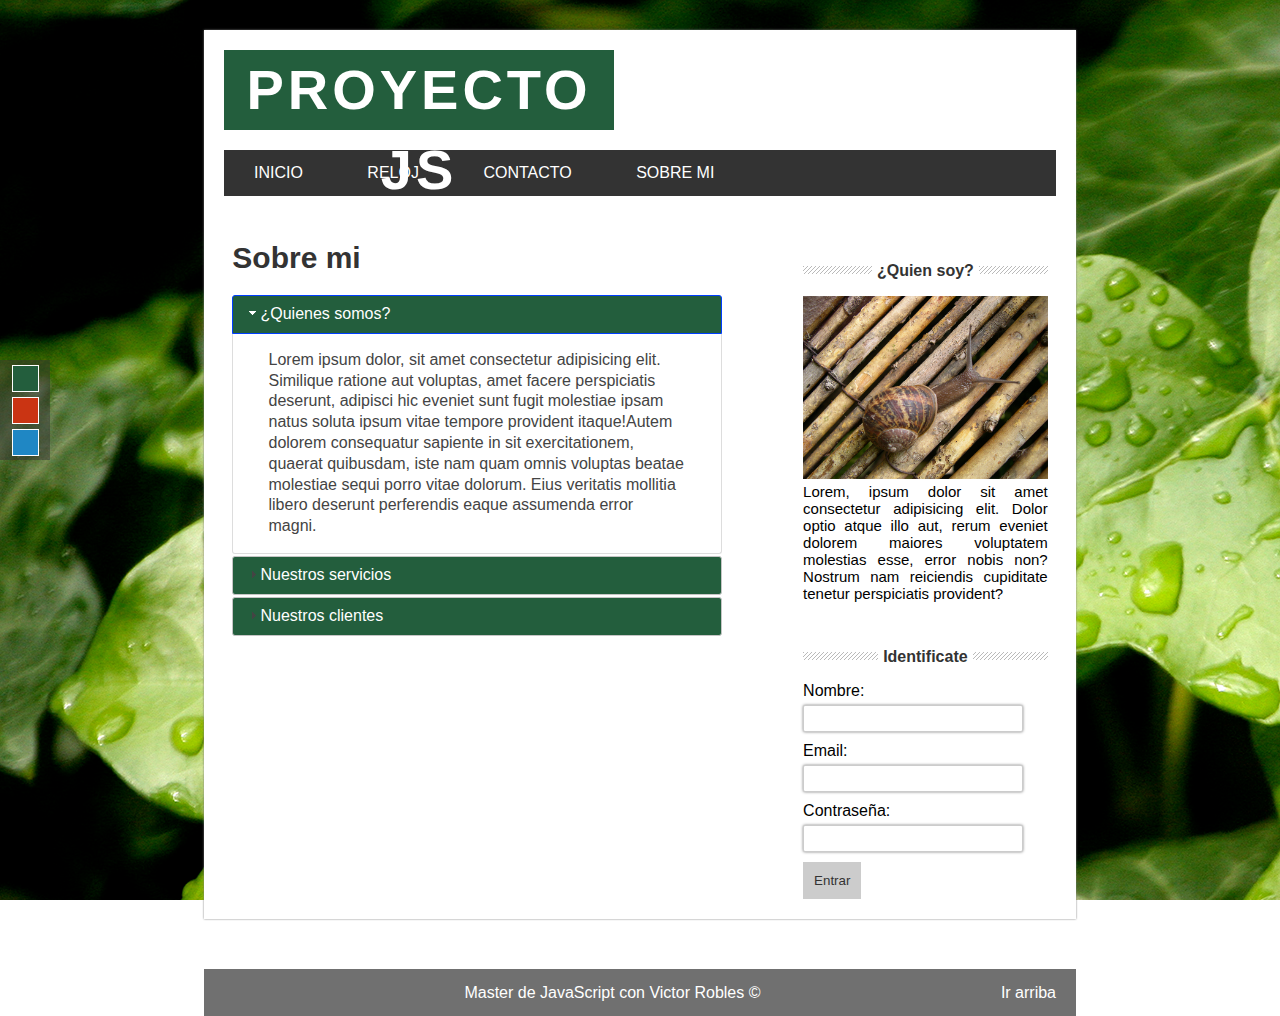
<file: Proyectos de diseño web/Proyecto js/about.html>
<!DOCTYPE html>
<html lang="en">
<head>
    <meta charset="UTF-8">
    <meta name="viewport" content="width=device-width, initial-scale=1.0">
    <meta http-equiv="X-UA-Compatible" content="ie=edge">
    <title>Proyecto con JavaScript</title>
    <!--Estilos CSS-->
    <link rel="stylesheet" href="css/styles.css">
    <link id="theme" rel="stylesheet" href="css/green.css">    
    <link rel="stylesheet" href="js/jquery-ui-1.12.1/jquery-ui.structure.css">
    <link rel="stylesheet" href="js/jquery-ui-1.12.1/jquery-ui.theme.css">
    <!--JQuery-->
    <script src="js/jquery-3.4.1.js"></script>
    <script src="js/jquery-ui-1.12.1/jquery-ui.js"></script>
    <!--Script-->
    <script src="js/main.js"></script>
    
</head>
<body>
    <div id="selector-theme">
        <div id="to-green"></div>
        <div id="to-red"></div>
        <div id="to-blue"></div>
    </div>
    <section id="global">
        <!--CABECERA-->
        <header>
            <div id="logo">
                <h1>Proyecto JS</h1>
            </div>
            <div class="clearfix">

            </div>
            <nav id="menu">
                <ul >
                    <li><a href="index.html">Inicio</a></li>
                    <li><a href="reloj.html">Reloj</a></li>
                    <li><a href="contact.html">Contacto</a></li>
                    <li><a href="about.html">Sobre mi</a></li>
                </ul>
            </nav>
        </header>
        <section id="content">
            <div id="box">
                <h2>Sobre mi</h2>
                <!--Cargar acordeon-->
                <div id="acordeon">
                    
                    <h3>¿Quienes somos?</h3>
                    <div>
                        <p>
                            Lorem ipsum dolor, sit amet consectetur adipisicing elit. Similique ratione aut voluptas, amet facere perspiciatis deserunt, adipisci hic eveniet sunt fugit molestiae ipsam natus soluta ipsum vitae tempore provident itaque!Autem dolorem consequatur sapiente in sit exercitationem, quaerat quibusdam, iste nam quam omnis voluptas beatae molestiae sequi porro vitae dolorum. Eius veritatis mollitia libero deserunt perferendis eaque assumenda error magni.
                        </p>
                    </div>
                    <h3>Nuestros servicios</h3>
                    <div>
                        <p>
                            Lorem ipsum dolor, sit amet consectetur adipisicing elit. Similique ratione aut voluptas, amet facere perspiciatis deserunt, adipisci hic eveniet sunt fugit molestiae ipsam natus soluta ipsum vitae tempore provident itaque!Autem dolorem consequatur sapiente in sit exercitationem, quaerat quibusdam, iste nam quam omnis voluptas beatae molestiae sequi porro vitae dolorum. Eius veritatis mollitia libero deserunt perferendis eaque assumenda error magni.
                        </p>
                    </div>
                    <h3>Nuestros clientes</h3>
                    <div>
                        <p>
                            Lorem ipsum dolor, sit amet consectetur adipisicing elit. Similique ratione aut voluptas, amet facere perspiciatis deserunt, adipisci hic eveniet sunt fugit molestiae ipsam natus soluta ipsum vitae tempore provident itaque!Autem dolorem consequatur sapiente in sit exercitationem, quaerat quibusdam, iste nam quam omnis voluptas beatae molestiae sequi porro vitae dolorum. Eius veritatis mollitia libero deserunt perferendis eaque assumenda error magni.
                        </p>
                    </div>
                </div>
            </div>
            <aside id="sidebar">
                <div id="about">
                    <h4><span>¿Quien soy?</span></h4>
                    <img src="img/caracol.jpg" alt="Img caracol ">
                    <p>Lorem, ipsum dolor sit amet consectetur adipisicing elit. Dolor optio atque illo aut, rerum eveniet dolorem maiores voluptatem molestias esse, error nobis non? Nostrum nam reiciendis cupiditate tenetur perspiciatis provident?</p>
                </div>
                <div id="login">
                    <h4><span>Identificate</span></h4>
                    <form action="" method="post">
                        <label for="name">Nombre:</label>
                        <input type="text" name="name" id="form_name">

                        <label for="email">Email:</label>
                        <input type="email" name="email" id="form_email">

                        <label for="password">Contraseña:</label>
                        <input type="password" name="password" id="form_password">

                        <input type="submit" value="Entrar">

                    </form>
                </div>
            </aside>
            <div class="clearfix"></div>
        </section>
    </section>
    <footer>
        Master de JavaScript con Victor Robles &copy;

        <a href="http://" class="subir">Ir arriba</a>
    </footer>
</body>
</html>
</file>
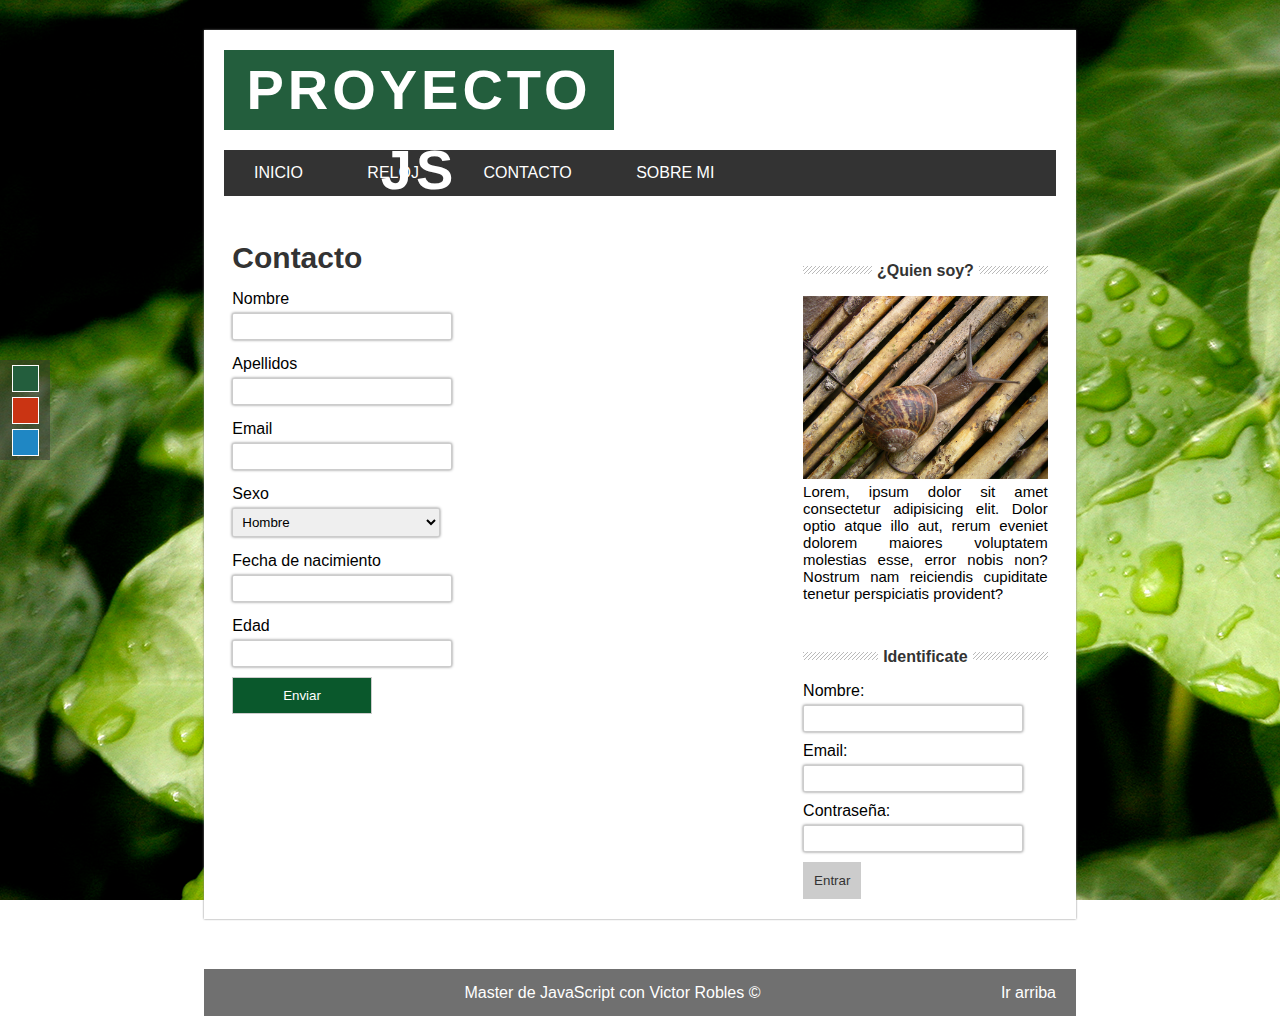
<file: Proyectos de diseño web/Proyecto js/contact.html>
<!DOCTYPE html>
<html lang="en">
<head>
    <meta charset="UTF-8">
    <meta name="viewport" content="width=device-width, initial-scale=1.0">
    <meta http-equiv="X-UA-Compatible" content="ie=edge">
    <title>Proyecto con JavaScript</title>
    <!--Estilos CSS-->
    <link rel="stylesheet" href="css/styles.css">
    <link id="theme" rel="stylesheet" href="css/green.css">    
    <link rel="stylesheet" href="js/jquery-ui-1.12.1/jquery-ui.structure.css">
    <link rel="stylesheet" href="js/jquery-ui-1.12.1/jquery-ui.theme.css">
    <!--JQuery-->
    <script src="js/jquery-3.4.1.js"></script>
    <script src="js/jquery-ui-1.12.1/jquery-ui.js"></script>
    <!--Script-->
    <script src="js/main.js"></script>
    <!--Plugin validacion-->
    <script src="js/jQuery-Form-Validator-master/form-validator/jquery.form-validator.js"></script>
    
</head>
<body>
    <div id="selector-theme">
        <div id="to-green"></div>
        <div id="to-red"></div>
        <div id="to-blue"></div>
    </div>
    <section id="global">
        <!--CABECERA-->
        <header>
            <div id="logo">
                <h1>Proyecto JS</h1>
            </div>
            <div class="clearfix">

            </div>
            <nav id="menu">
                <ul >
                    <li><a href="index.html">Inicio</a></li>
                    <li><a href="reloj.html">Reloj</a></li>
                    <li><a href="contact.html">Contacto</a></li>
                    <li><a href="about.html">Sobre mi</a></li>
                </ul>
            </nav>
        </header>
        <section id="content">
            <div id="box">
               <!--Cargar Formulario-->
               <h2>Contacto</h2>
               <form action="#" method="" id="form_contact">
                   <label for="name">Nombre</label>
                   <input type="text" name="name" data-validation="alphanumeric">

                   <label for="last-name">Apellidos</label>
                   <input type="text" name="last-name" data-validation="alphanumeric">

                   <label for="email">Email</label>
                   <input type="email" name="email" data-validation="email">

                   <label for="sex">Sexo</label>
                   <select name="sex" data-validation="required">
                       <option value="man">Hombre</option>
                       <option value="woman">Mujer</option>
                   </select>

                   <label for="date">Fecha de nacimiento</label>
                   <input type="text" name="date" data-validation="date" data-validation-format="dd-mm-yyyy">
                
                   <label for="years">Edad</label>
                   <input type="number" name="years" data-validation="number">

                   <input type="submit" value="Enviar" id="enviar">
               </form>
            </div>
            <aside id="sidebar">
                <div id="about">
                    <h4><span>¿Quien soy?</span></h4>
                    <img src="img/caracol.jpg" alt="Img caracol ">
                    <p>Lorem, ipsum dolor sit amet consectetur adipisicing elit. Dolor optio atque illo aut, rerum eveniet dolorem maiores voluptatem molestias esse, error nobis non? Nostrum nam reiciendis cupiditate tenetur perspiciatis provident?</p>
                </div>
                <div id="login">
                    <h4><span>Identificate</span></h4>
                    <form action="" method="post">
                        <label for="name">Nombre:</label>
                        <input type="text" name="name" id="form_name">

                        <label for="email">Email:</label>
                        <input type="email" name="email" id="form_email">

                        <label for="password">Contraseña:</label>
                        <input type="password" name="password" id="form_password">

                        <input type="submit" value="Entrar">

                    </form>
                </div>
            </aside>
            <div class="clearfix"></div>
        </section>
    </section>
    <footer>
        Master de JavaScript con Victor Robles &copy;

        <a href="http://" class="subir">Ir arriba</a>
    </footer>
</body>
</html>
</file>
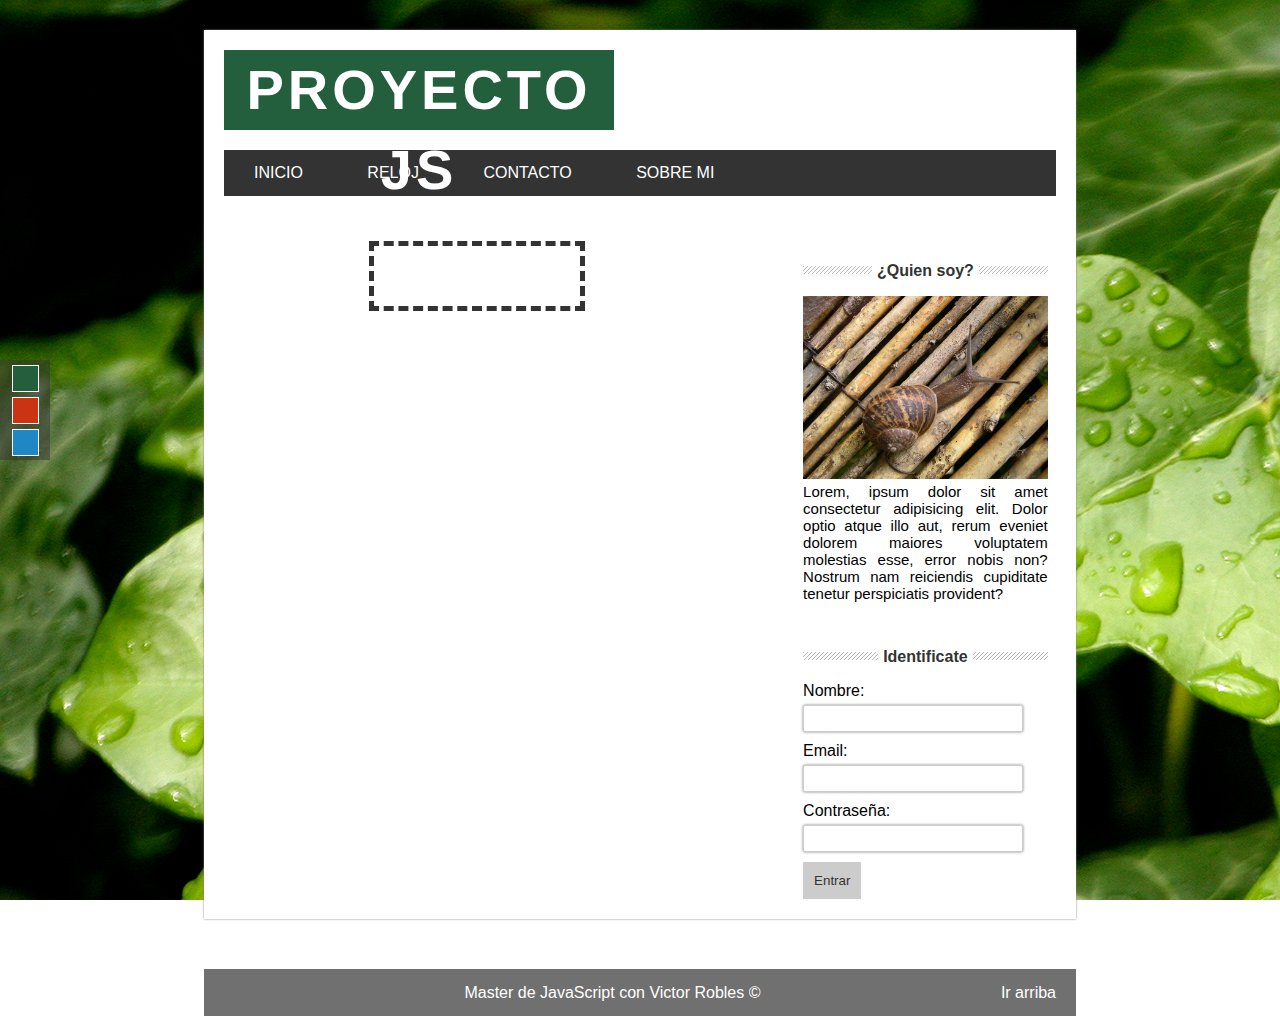
<file: Proyectos de diseño web/Proyecto js/reloj.html>
<!DOCTYPE html>
<html lang="en">
<head>
    <meta charset="UTF-8">
    <meta name="viewport" content="width=device-width, initial-scale=1.0">
    <meta http-equiv="X-UA-Compatible" content="ie=edge">
    <title>Proyecto con JavaScript</title>
    <!--Estilos CSS-->
    <link rel="stylesheet" href="css/styles.css">
    <link id="theme" rel="stylesheet" href="css/green.css">    
    <link rel="stylesheet" href="js/jquery-ui-1.12.1/jquery-ui.structure.css">
    <link rel="stylesheet" href="js/jquery-ui-1.12.1/jquery-ui.theme.css">
    <!--JQuery-->
    <script src="js/jquery-3.4.1.js"></script>
    <script src="js/jquery-ui-1.12.1/jquery-ui.js"></script>
    <!--Script-->
    <script src="js/main.js"></script>
    <!--Moment js-->
    <script src="js/moment.js"></script>
    
</head>
<body>
    <div id="selector-theme">
        <div id="to-green"></div>
        <div id="to-red"></div>
        <div id="to-blue"></div>
    </div>
    <section id="global">
        <!--CABECERA-->
        <header>
            <div id="logo">
                <h1>Proyecto JS</h1>
            </div>
            <div class="clearfix">

            </div>
            <nav id="menu">
                <ul >
                    <li><a href="index.html">Inicio</a></li>
                    <li><a href="reloj.html">Reloj</a></li>
                    <li><a href="contact.html">Contacto</a></li>
                    <li><a href="about.html">Sobre mi</a></li>
                </ul>
            </nav>
        </header>
        <section id="content">
            <div id="box">
                <!--Cargar reloj-->
                <div id="reloj">
                    
                </div>
            </div>
            <aside id="sidebar">
                <div id="about">
                    <h4><span>¿Quien soy?</span></h4>
                    <img src="img/caracol.jpg" alt="Img caracol ">
                    <p>Lorem, ipsum dolor sit amet consectetur adipisicing elit. Dolor optio atque illo aut, rerum eveniet dolorem maiores voluptatem molestias esse, error nobis non? Nostrum nam reiciendis cupiditate tenetur perspiciatis provident?</p>
                </div>
                <div id="login">
                    <h4><span>Identificate</span></h4>
                    <form action="" method="post">
                        <label for="name">Nombre:</label>
                        <input type="text" name="name" id="form_name">

                        <label for="email">Email:</label>
                        <input type="email" name="email" id="form_email">

                        <label for="password">Contraseña:</label>
                        <input type="password" name="password" id="form_password">

                        <input type="submit" value="Entrar">

                    </form>
                </div>
            </aside>
            <div class="clearfix"></div>
        </section>
    </section>
    <footer>
        Master de JavaScript con Victor Robles &copy;

        <a href="http://" class="subir">Ir arriba</a>
    </footer>
</body>
</html>
</file>
<file: Proyectos de diseño web/Maquetacio-2/CSS/styles.css>
/*Fuentes*/
@font-face{
    font-family: "TrebuchetMS";
    src: url(Fonts/TrebuchetMS.ttf);
    font-weight: normal;
    font-style: normal;
}
@font-face{
    font-family: "BebasNeue";
    src: url(Fonts/BebasNeue.otf);
    font-weight: normal;
    font-style: normal;
}
@font-face{
    font-family: "WebSymbolsRegular";
    src: url(Fonts/websymbols-regular-webfont.eot);
    src: url(Fonts/websymbols-regular-webfont.eot?#iefix) format('embedded-opentype'),
        url(Fonts/websymbols-regular-webfont.woff) format('woff'),
        url(Fonts/websymbols-regular-webfont.ttf) format('truetype'),
        url(Fonts/websymbols-regular-webfont.svg#WebSymbolsRegular) format('svg');
    font-weight: normal;
    font-style: normal;
}
/*Estilos generales*/
*{
    margin: 0px;
    padding: 0px;
}
body{
    background-image: url(../IMG/pattern.png);
}
.wrap{
    width: 1258px;
    margin: 0px auto;
}

.gear, .icon{
    font-family: "WebSymbolsRegular";
}
.clearfix{
    clear: both;
    float: none;
}
/*Cabecera*/
#header{
    width: 100%;
    height: 70px;
    background-color: #000;
    font-family: "BebasNeue";
    color: white;
    text-transform: uppercase;

}

#logo{
    float: left;
    width: 200px;
    height: 60px;
    background-color: #37bcf9;
    text-align: center;
    margin-top: 5px;
    margin-bottom: 8px;
    margin-left: 20px;
    letter-spacing: 1px;
    cursor: pointer;
    overflow: hidden;
    transition: all 300ms;
}
#logo:hover{
    border-radius: 2px;
    color: black;
    background-color: #ccc;
}
#logo .gear{
    display: block;
    float: left;
    font-size: 30px;
    margin-top: 8px;
    margin-left: 26px;
    animation-name: rotate-gear;
    animation-duration: 2s;
    animation-iteration-count: infinite;
    animation-timing-function: linear;
}

@keyframes rotate-gear{
    from{
        transform: rotateZ(0deg);
    }
    to{
        transform: rotateZ(360deg);
    }
}
#logo:hover .gear{
    animation: fromBellow 500ms linear;
}
@keyframes fromBellow{
    0%{
        transform: translateY(0%);
    }
    50%{
        transform: translateY(200%);
    }
    100%{
        transform: translateY(0%);
    }
}
#logo h3{
    display: block;
    float: right;
    font-size: 40px;
    margin-top: 8px;
    margin-right: 65px;
    transition: all 300ms;
}
#logo:hover h3{
    animation: fromRight 300ms linear;
}
@keyframes fromRight{
   from{
       transform: translateX(200%);
   }
   to{
       transform: translateX(0%);
   }
}
#menu{
    float: right;
    height: 70px;
    margin-right: 15%;
    background-color: transparent;
}
#menu ul li{
    font-size: 24px;
    display: inline-block;
    margin: 0px 20px 0px 20px;
    letter-spacing: 1px;
    line-height: 70px;
}
#menu ul li a{
    display: block;
    color: white;
    text-decoration: none;
    transition: all 300ms;
}
#menu ul li a:hover{
    color: #37bcf9;
    transform: scale(1.2, 1.2);
}
/*Banner*/
#banner{
    width: 95.6%;
    height: 100px;
    border: 10px solid white;
    box-shadow: 0px 0px 2px gray;
    background-image: url(../IMG/bakbaner.png);
    background-position: -257px -192px;
    margin: 20px auto;
    overflow: hidden;

    animation: backBanner 10s linear;

}
@keyframes backBanner{

    0%{
        background-position: 0px 0px;
    }
    100%{
        background-position: -257px -192px;
    }

}
#banner h1{
    display: block;
    width: 850px;
    font-family: "BebasNeue";
    text-transform: uppercase;
    color: white;
    font-size: 45px;
    font-weight: normal;
    letter-spacing: 2px;
    text-shadow: 2px 2px 1px black;
    margin: 27px auto;

    animation: showText 10s linear;
    
}
@keyframes showText{
    /*El scale(valor) definira el tamaño del objeto*/
    0%{
        transform: translateX(-600%) scale(5,5);
        opacity: 1;
    }
    50%{
        transform: translateX(600%) scale(5,5);
        opacity: 1;
    }
    75%{
        transform: translateX(-600%) scale(5,5);
        text-shadow: none;
        color:transparent;
        opacity: 0;
    }
    100%{
        transform: translateX(0%) scale(1,1);
        text-shadow: 2px 2px 1px black;
        color: white;
        opacity: 1;
    }

}
/*Tarjetas*/

.card{
    float: left;
    width: 210px;
    height: 309px;
    overflow: hidden;
    border:1px solid #ccc;
    background-color: white;
    cursor: pointer;
    margin: 19px;
    margin-top: 60px;
    box-shadow: 0px 0px 2px #dddddd;

    transition: all 300ms;
}
.card:hover{
    background-color: black;
}
.card .icon{
    display: block;
    width: 100%;
    height: 130px;
    font-size: 50px;
    line-height: 110px;
    text-align: center;
    margin: 0px auto;

    transition: all 300ms;
}
.card:hover .icon{
    font-size: 70px;
    color: #37b3f9;
    animation: showIcon 300ms linear;
}
@keyframes showIcon{
    from{
        transform: translateY(-200%);
    }to{
        transform: translateY(0%);
    }
}
.card .category{
    width: 100%;
    height: 50px;
    font-family: "TrebuchetMS";
    font-size: 21px;
    font-weight: bold;
    text-align: center;
    color: #00538c;

    transition: all 300ms;
}
.card:hover .category{
    color: white;
    animation: showCategory 400ms linear;
}
@keyframes showCategory{
    from{
        transform: translateY(-300%);
        color: black;
    }to{
        transform: translateY(0%);
        color: white;
    }
}
.card .description{
    font-family: "TrebuchetMS";
    text-align: center;
    color: #0882d3;
    font-style: 15px;

    transition: all 300ms;
}
.card:hover .description{
    color: white;
    animation: showDescription 400ms linear;


}
@keyframes showDescription{
    from{
        transform: translateX(-300%);
        color: black;
    }to{
        transform: translateX(0%);
        color: white;
    }
}
/*Barra lateral*/
#lateral{
    width: 300px;
    min-height: 1050px;
    font-family: "TrebuchetMS";
    float: right;
    margin: 20px;
    margin-right: 9%;
}
aside h3{
    display: block;
    width: auto;
    height: 45px;
    line-height: 49px;
    background: url(../IMG/pxgray.png), white;
    box-shadow: 0px 1px 0px #393d3f,
                2px 2px 0px #393d3f,
                3px 4px 0px #393d3f;
    font-size: 30px;
    font-family: "BebasNeue";
    font-weight: normal;
    letter-spacing: 2px;
    padding-left: 15px;
    margin-top: 30px;
    margin-bottom: 15px;

}
#lateral h3:first-child{
    margin-top: 0px;
}
#search{
    width: 90%;
    height: 30px;
    margin: 10px auto;
    background-color: white;
    border: 1px solid gray;
    border-radius: 5px;
    box-shadow: 1px 1px 4px #ccc inset;
}
#lateral input[type="text"]{
    width: 85%;
    height: 30px;
    border: none;
    padding-left: 5px;
    border-radius: 5px;
    background-color: transparent;
    color:#ccc;
    transition: all 300ms;

}
#lateral input[type="text"]:focus{
    color:#555;

}
#lateral input[type="button"],
#lateral input[type="submit"]{
    height: 30px;
    cursor: pointer;
    font-size:16px;
    background: transparent;
    border: none;
    border-left: 1px solid #ccc;
    color: #555;
    padding-left: 6px;
}
.aside-box{
    width: 90%;
    height: 240px;
    margin: 0px auto;
    margin-top: 10px;
    padding-top:2px;
    background: white;
    box-shadow: 0px 0px 2px rgba(0, 0, 0, 0.3),
                0px 3px 7px rgba(0, 0, 0, 0.3),
                0px 1px white inset,
                0px -3px 2px rgba(0, 0, 0, 0.3) inset
                ;
}
#login input[type="email"],
#login input[type="password"]{

    display: block;
    margin: 0px auto;
    margin-top: 20px;
    width: 80%;
    height: 30px;
    border: 3px solid #ccc;
    box-shadow: 1px 1px 1px #ccc inset;
    border-radius: 5px;
    padding-left: 30px;
    color: gray;
}
#login input[type="email"]:focus,
#login input[type="password"]:focus{
    color: #555;
    box-shadow: 1px 1px 1px #444 inset;
}
#login #user{
    display: block;
    text-align: center;
    position: absolute;
    margin-left: 16px;
    margin-top: 6.5px;
}
#login #password{
    display: block;
    text-align: center;
    position: absolute;
    margin-left: 18.5px;
    margin-top: 28px;
    font-size: 20px;
}
#login input[type="submit"],
#login input[type="button"],
#login input[type="reset"],
#login button{
    display: block;
    text-align: center;
    width: 100px;
    height: 40px;
    margin-top: 20px;
    margin-left: 15px;
    margin-right: 15px;
    float: left;
    margin-bottom:15px;
    background:linear-gradient(to bottom, #3eb8e5 0%, #2ca0ca 100% );
    color: white;
    border: 1px solid #156785;
    border-radius: 0px;
    cursor: pointer;
    font-size: 15px;
    font-family:"TrebuchetMS" ;
    transition: all 300ms;
}
#login input[type="submit"]:hover,
#login input[type="button"]:hover,
#login input[type="reset"]:hover,
#login button:hover{
    box-shadow: 0px 0px 3px gray;

}


#login a{
    display: block;
    margin-left: 10px;
    font-size: 14px;
    text-decoration: none;
    color: #2f002f;

}
#login a:hover{
    text-decoration: underline;
    color: #00538c;


}
#social{
    height: 180px;
}
#social a{
    display: block;
    color: #555;
    text-decoration: none;
    font-size: 30px;
    margin-top: 10px;
    margin-left: 20px;
    margin-bottom: 20px;
}
#social .overlay{
    display: block;
    height: 20px;
    font-family: Arial, Helvetica, sans-serif;
    font-weight: bold;
    letter-spacing: 1px;
    text-shadow: 0px 0px 1px #ccc;
    border: 3px solid white;
    box-shadow: 0px 0px 4px #ccc;
    background-color: #f4f7fe;
    position: absolute;
    padding: 5px;
    margin-left: 70px;
    margin-top: -50px;

    transition: all 400ms;
    transform: translateX(-80%);
    opacity: 0;


}
#social div:hover .overlay{
    opacity: 1;
    transform: translateX(0%);
} 
/*ARTICULOS*/
#articles{
    width: 860px;
    float: left;
    margin-left: 10%;
}
#articles h2{
    display: block;
    width: 100%;
    height: 75px;
    line-height: 75px;
    text-align: center;

    font-family: "BebasNeue";
    font-size: 40px;
    font-weight:  normal;
    letter-spacing: 2px;
    background: url(../IMG/pxgray.png), white;

    box-shadow: 0px 1px 0px #393d3f,
                2px 2px 0px #393d3f,
                3px 4px 0px #393d3f;

    margin: 0px auto;
    margin-top: 20px;
    margin-bottom: 15px;

}
#articles article{
    width: 97%;
    height: 151px;
    border: 1px  solid #ccc;
    margin: 40px auto;
    font-family: "TrebuchetMS";
    background-color: white;
    color: #000;
    box-shadow: 1px 1px 2px #dddd ;
}
#articles article h4{
    display: block;
    font-size: 23px;
    margin: 11px;
}
#articles article h4 a{
    text-decoration: none;
    color: #00538c;

}
#articles article h4 a:hover{
    
    text-decoration: underline;
    color: #00538c;
}
#articles .data{
    background-color: #393d3f;
    float: right;
    color: white;
    height: 30px;
    line-height: 30px;
    margin-top: -10px;
    padding: 4px;
    font-size: 13px;
    border-radius: 0px  0px  0px 5px;
}
#articles .data span{
    margin: 6px;
}
#articles article p{
    margin-top: 10px;
    margin-bottom: 10px;
    margin-left: 10px;
    font-size: 15px;
}
#blog{
    height: 100px;
    margin-top: 65px !important;
    line-height: 160px;
    text-align: center;

    transition: all 1s;
    

}
#blog a{
    display: block;
    font-family: "BebasNeue";
    font-size: 40px;
    letter-spacing: 3px;
    color: #00538c;
    text-decoration: none;

    transition: all 1s;

}
#blog:hover{
    background-color: #555;
    border: 10px solid #37b3f9;
    border-radius: 240px;
    box-shadow: 0px 0px 10px gray;
    animation: blink 10s infinite linear;
}
@keyframes blink{
    0%{
        border: 10px solid #37b3f9;
    }
    25%{
        border: 10px solid green;
    }
    50%{
        border: 10px solid yellow;
    }
    75%{
        border: 10px solid white;
    }
    100%{
        border: 10px solid #37b3f9;
    }
}

#blog:hover a{
    color: white;
    text-shadow: 1px 1px 1px black,
                 1px 2px 1px black,
                 1px 3px 1px black,
                 1px 5px 1px black,
                 1px 6px 1px black;
}
/*FOOTER*/
#footer{
    display: block;
    width: 100%;
    height: 470px;
    background: black;
    color: white;
    overflow: hidden;

}
#footer .wrap>div{
    float: left;
    width: 320px;
    height: 370px;
    margin: 40px;
    text-align: center;
    color: white;
    font-family: "TrebuchetMS";
}
#footer a{
    text-transform: uppercase;
    text-decoration: none;
    color: #37bcf9;
    transition: all 300ms;
}
#footer h5 {
    display: block;
    background: url(../IMG/pxgray.png), white;
    height: 50px;
    letter-spacing: 2px;
    font-family: "BebasNeue";
    font-size: 40px;
    line-height: 55px;
    color: #000;
    border-radius: 5px;
    margin-bottom: 15px;
}
#footer ul{
    text-align: left;
    margin: 20px;
    font-size: 25px;
    
}
#footer ul li{
    margin-top: 10px;
    padding: 5px;
    border-bottom: 1px solid #ccc;
}
#footer ul li a{
    display: block;
    height: 40px;
    transition: all 300ms;
}
#footer ul li:hover a{
    color: white;
    padding-left: 40px;
    width: 100%;
}
#footer iframe{
    width: 100%;
    height: 300px;
    margin-top: 10px;
    border-radius: 5px;
    border: 5px solid white;
    box-shadow: 0px 0px 5px gray;
}
#footer img{
    margin-bottom: 15px;
}
#footer #browsers img{
    width: 45px;
}
</file>
<file: Proyectos de diseño web/Maquetacio-2/CSS/responsive.css>
/*@media (max-width: 2000px){
    #lateral{
        display: block;
        margin-right: 14%;
    }
    #articles{
        display: block;
        margin-left: 14%;
    }

}*/



@media (max-width: 1460px){
    #lateral{
        display: block;
        width: 25% !important;
        margin-right: 6.5%;
    }
    
    #articles{
        display: block;
        margin-left: 5.5%;
        width: 58%;
    }
    #footer .wrap > div{
        width: 26%;
    }

}

@media (max-width: 1250px){
    .wrap{
        width: 100%;
        margin: 0px auto;
    }
    #banner h1{
        margin: 33px auto;
        font-size: 35px;
        text-align: center;
    }
    .card{
        width: 17.3%;
        margin:1.25%;
    }
    .card p{
        display: block;
        width: 90%;
        margin: 0px auto;
        text-align: center;
    }
    #articles{
        width: 61%;
        margin-left: 46px;
    }
    #lateral{
        width: 27% !important ;
        margin-right: 61px;
    }
    #footer .wrap > div{
        width: 24%;
    }
    #footer #browsers img {
        width: 15%;
    }
    #footer h5{
        font-size: 30px;
    }
}
@media (max-width: 1080px){
    
    #menu ul li  {
        margin-right: 5px;
        font-size: 20px;
    }
    #banner {
        width: 96%;
        height: 86px;
        margin: 18px auto;
    }
    #banner h1 {
        display: block;
        width: 80%;
        font-size: 29px;
        margin: 29px auto;
    }
    .card .category{
        font-size: 17px;
    } 
    .card .description{
        font-size: 14px;
    }
    #lateral input[type="text"] {
        width: 82%;
    }
    #lateral input[type="button"], #lateral input[type="submit"] {
        font-size: 14px;
    }
    #lateral h3{
        font-size: 20px;
    }
    #login a {
        font-size: 12px;
    }
    #login input[type="submit"], #login input[type="button"], #login input[type="reset"], #login button {
        width: 33%;
        height: 30px;
        font-size: 13px;

    }
    
    #login #password {
        font-size: 17px;
    }
    #login #user {
        font-size: 14px;
    }
    
    #articles {

        width: 55%;
    }
    #articles h2{
      font-size: 27px;
    }
    #articles article h4 a {
        font-size: 24px;
    }
    #articles article p {
        
        font-size: 12px;
    }
    #articles .data {
        
        font-size: 9px;

    }
    #blog {
        height: 40px;
        margin-top: 60px !important;
        line-height: 160px;
        text-align: center;
    }
    #blog a {
        font-size: 35px;
    }
    #footer h5 {
        font-size: 24px;
    }
    #footer .wrap > div {
        width: 21%;
    }
    #footer ul li a {
        font-size: 18px;
    }
    #footer img {
        margin-bottom: 13px;
    }
    #footer #browsers img {
        width: 14%;
    }
}
@media (max-width: 800px){
    #menu ul li  {
        margin-right: 5px;
        font-size: 20px;
    }
    #banner {
        width: 97%;
        height: 75px;
        margin: 20px auto;
    }
    #banner h1{
        margin: 17px auto;
    }
    .card{
        width: 17%;
    }
    .card .category{
        font-size: 14px;
    } 
    .card .description{
        font-size: 12px;
    }
    
}
</file>
<file: Proyectos de diseño web/Maquetacion-1/CSS/styles.css>
/*FUENTES*/
@font-face{
    font-family: "nevis";
    src: url(../CSS/fonts/nevis.eot);
    src:url(../CSS/fonts/nevis.eot?#iefix)
        format("embedded-opentype"),
        url(../CSS/fonts/nevis.woff)
        format("woff"),
        url(../CSS/fonts/nevis.ttf)
        format("truetype"),
        url(../CSS/fonts/nevis.svg)
        format("svg");
    font-weight: normal;
    font-style: normal;
}
@font-face{
    font-family: "fajala";
    src: url(../CSS/fonts/FjallaOne-Regular.ttf) format('truetype');
    font-weight: normal;
    font-style: normal;
}
@font-face{
    font-family: "icons";
    src: url(../CSS/fonts/websymbols-regular-webfont.svg#WEBSymbolsRegular) format('svg'),
        url(../CSS/fonts/websymbols-regular-webfont.eot);



    src:url(../CSS/fonts/websymbols-regular-webfont.eot?#iefix)
        format("embedded-opentype"),
        url(../CSS/fonts/websymbols-regular-webfont.woff)
        format("woff"),
        url(../CSS/fonts/websymbols-regular-webfont.ttf)
        format("truetype");
    font-weight: normal;
    font-style: normal;
}


/*ESTILOS GENERALES*/
*{
    padding: 0px;
    margin: 0px;
}
body{
    background-image: url("../img/paven.png");
}
a{
    color:#529125;
    text-decoration: none;
}
a:hover{
    color: darkgreen; 
    text-decoration: none;
}
a:visited{
    color:#529125;
    text-decoration: none;
}
.red{
    color: #9b2422 !important;
}
.blue{
    color: #0c73f2  !important;
}
.amarillo{
    color: #d69d2a;
}
.icon{
    font-family: "icons";
    float: left;
    margin-right: 5px;
    margin-top: -2px;
}
.clearfix{
    float: none;
    clear: both;
}
/*Formularios*/
    /*Campos texto*/
input[type="text"],
input[type="email"],
input[type="password"],select{
    border: 1px solid #c9c9c9;
    box-shadow: 0px 0px 2px #ccc inset;
    background: white;
    padding: 1px;
    padding-top: 2px;
    padding-bottom: 2px;
    color: gray;
    transition: all 300ms;
}
input[type="text"]:focus,
input[type="email"]:focus,
input[type="password"]:focus,
select:focus{

    border: 1px solid #70b231;
    color: black;

}
/*BOTONES*/
input[type="submit"],
input[type="button"],
input[type="reset"],
button{
    display: block;
    border-radius: 2px;
    border: 1px solid green;
    width: 60px;
    padding: 3px;
    background-color: #70b231;
    cursor: pointer;
    color: white;
}
input[type="submit"]:hover,
input[type="button"]:hover,
input[type="reset"]:hover,
button:hover{
    box-shadow: 0px 0px 2px gray;
}
input[type="submit"]:active,
input[type="button"]:active,
input[type="reset"]:active,
button:active{
    box-shadow: 0px 0px 3px gray inset;
    text-shadow: 0px 0px 1px #ccc;
}
/*Cabecera*/
#cabecera{
    min-width: 1024px;
    width: 100%;
    height: 250px;
    margin: 0px auto;
}
#cabecera a{
    text-decoration: none;
}
#cabecera #logotipo{
    width: 770px;
    margin: 0px auto;
    padding-top: 20px;
}
#cabecera #logotipo img{
    display: block;
    text-align: center;
    margin: 0px auto;
    width: 140px;
}
#cabecera h1{
    text-align: center;
    font-size: 40px;
    font-family: "nevis";
    letter-spacing: 4px;
    margin-top: 10px;
    text-shadow: 0px 2px 1px #333333;
    transition: all 300ms;
    
}
#cabecera h1:hover{
    text-shadow: 0px 2px 1px #333333, 0px 2px 4px #70b270;
}
#cabecera h1 a{
    color: #70b270;
}
/*BARRA DE NAVEGACION */
#menu{
    width: 100%;
    background-color: #333333;
    color: white;
    height: 40px;
    font-family: sans-serif, Helvetica, Arial;
    font-size: 14px;
    box-shadow: 0px 0px 2px gray;

}
#menu ul{
    list-style: none;
    margin: 0px auto;
    width: 1130px;
 
}
#menu > ul > li{
    line-height: 40px;
    float: left;
    border-right: 1px solid gray;
    transition: all 500ms;
}
#menu > ul > li > a:first-child{
    border-left: 1px solid gray;

}
#menu > ul > li a{
    display: block;
    color: white;
    text-decoration: none;
    padding-left: 20px;
    padding-right: 20px;

}
#menu > ul > li:hover{
    background-color: #70b270;
    box-shadow: 0px 0px 4px green inset;
    
}
/*Menu desplegable*/
#menu > ul >li > ul{
    display: none;
    position: absolute;
    width: 160px;
    box-shadow: 0px 2px 8px gray;
    z-index: 10;

}
#menu > ul >li:hover >ul{  
    display: block;
    
}
#menu > ul >li:hover >ul >li{
    background-color: #70b270;
    border-bottom: 1px solid #d6d6d6;
    line-height: 25px;
    padding: 10px;
    font-size: 13px;
    

}
#menu > ul >li:hover >ul >li a{
    color: white;

}
#menu > ul >li:hover >ul >li:hover {
    background-color: black;
    box-shadow: 0px 0px 4px #cccc;
    color:white;
    transition: all 1s;


}
#menu > ul >li:hover >ul >li:hover a {
   color: white;
}
/*Contenido*/
#content{
    width: 1250px;
    min-height: 1100px;
    margin: 0px auto;
    font-family: sans-serif, Arial, Helvetica;
}
/*BARRA LATERAL*/
#lateral, #frase{
    width: 200px;
    float: left;
    margin: 30px;
    background-color: white;
    border: 1px solid #ccc;
    box-shadow: 0px 2px 2px #ccc;
    font-family: sans-serif, Arial, Helvetica;
}
#frase{
    width: 180px;
    padding: 10px;
    font-size: 14px;
    font-family: sans-serif;
}
#lateral .widget{
    display: block;
    width: 180px;
    margin: 5px auto;
    padding: 8px;
    padding-left: 10px;
    padding-right: 10px;
    font-size: 14px;
    border-bottom: 1px dashed #666;
}
#lateral .widget:last-child{

    margin-bottom: 30px;

}
#lateral h3{
    display: block;
    color: #333333;
    width: 100%;
    text-align: center;
    padding-top: 2px;
    padding-bottom: 2px;
    margin-bottom: 20px;
    background-color: #f2f3f2;
    border: 1px solid #ccc ;
    border-left: none;
    border-right: none;
}
#lateral li{
    margin-top: 8px;
    margin-bottom: 5px;
    margin-left: 20px;
    list-style: square;
}
/*FORMULARIOS  BARRA LATERAL*/
    /*Campos texto */
#lateral div label,
#lateral div input[type="text"],
#lateral div input[type="email"],
#lateral div input[type="password"],
#lateral div a{
    display: block;
    width: 95%;
    margin-top: 2px;
    margin-bottom: 2px;

}
    /*Botones */
#lateral div input[type="submit"],
#lateral div input[type="button"],
#lateral div input[type="reset"],
#lateral div button{
    margin-top: 5px;
    margin-bottom: 10px;
}
#lateral input,
#lateral label{
    margin: 0px auto;
    text-align: center;
}

/*SECCIONES*/
#sections{
    float:right;
    width:75% ;
    font-family: sans-serif, Arial, Helvetica;
    margin-right: 20px;
}
#sections .titulo{
   font-family: "fajala";
   font-size: 24px;
   font-weight: normal;
   letter-spacing: 1px;
   text-align: center;
   padding-top: 25px;
   padding-bottom: 15px;
   border-bottom: 1px solid #cccc;
   margin-top: -20px;

}
#sections section{
    margin-top: 40px;
    background-color:white;
    padding: 20px;
    border: 1px solid #ccc;
    box-shadow: 0px 0px 4px #6666;
    color: #333333;
    font-size: 16px;
    overflow: hidden;
}
#sections .article{
    display: block;
    margin: 10px;
    margin-top: 20px;
}
#sections .date{
    color: gray;
    font-size: 12px;
}
#sections .stickerone, 
#sections .stickertwo{
    position: absolute;
    margin-top: -40px;
    z-index: 0;
}
#sections .stickertwo{
    margin-left: 860px;
}
#history{
    float: right;
    margin-top: 20px;
    margin-right: 20px;
    
}
/*PIE DE PAGINA*/
#footer{
    width: 100%;
    margin: 0px auto;
    text-align: center;
    margin-top: 40px;
    background-color: #333333;
    padding-top: 10px;
    padding-bottom: 10px;
    color:white;
    font-family: sans-serif;
    font-size: 14px;
}
</file>
<file: Proyectos de diseño web/Proyecto js/css/styles.css>
/*Estilos globales*/
*{
    margin: 0px;
    padding: 0px;
    list-style: none;
}

#global{
    width: 65%;
    margin: 0px auto;
    margin-top: 30px;
    background-color: white;
    padding: 20px;
    box-shadow: 0px 0px 2px gray;
}
.clearfix{
    clear: both;
    float: none;
}
h2{
    font-family: Helvetica, Arial;
    font-size: 30px;
    color: #333;
}
/*LOGO*/
#logo{
    display: block;
    font-family: Verdana, Geneva, Tahoma, sans-serif;
    font-size: 28px;
    letter-spacing: 4px;
    color: white;
    text-align: center;
    width: 390px;
    height: 80px;
    float: left;
    margin-bottom: 20px;
    line-height: 80px;
    text-transform: uppercase;

}
/*Contenido*/
#content{
    width: 98%;
    margin: 0px auto;
}
/*Menu*/
#menu{
    font-family: Helvetica, sans-serif, Arial;
    background: #333;
    width: 100%;
    text-transform: uppercase;
    margin-bottom: 20px;
}
#menu ul{
    line-height: 46px;
    list-style: none;
    transition: all 300ms;
}
#menu ul li{
    height: 46px;
    display: inline-block;
    transition: all 500ms;

}

#menu a{
    display: block;
    color: white;
    text-decoration: none;
    padding-left: 30px;
    padding-right: 30px;
    transition: all 500ms;
}
#posts{
    width: 60%;
    float: left;
    font-family: Helvetica, Arial;
}
.post{
    padding: 10px;
}

.post .date{
    display: block;
    color: gray;
    margin-top: 5px;
}
.post p{
    text-align: justify;
    margin-top: 10px;
    margin-bottom: 20px;
    line-height: 20px;

}
.button-more{
    display: block;
    padding: 15px;
    color: white;
    font-size: 14px;
    text-align: center;
    text-decoration: none;
    margin-top: 10px;
    width: 75px;
    margin-bottom: 20px;
}
#sidebar{
    font-family: Helvetica;
    width: 30%;
    float: right;
}
#sidebar h4{
    margin-top: 50px;
    margin-bottom: 20px;
    text-align: center;
    line-height: 10px;
    color: #333;
    background-image: url(../img/lines.png);
    background-repeat: repeat-x;
}
#sidebar h4 span{
    background-color: white;
    padding: 5px;
}
#sidebar img{
    width: 100%;

}
#sidebar p{
    font-size: 15px;
    text-align: justify;
}
/*FORMULARIO*/
form input[type="text"],
form input[type="email"],
form input[type="password"],
form input[type="number"], select{
    padding: 5px;
    border-radius: 2px;
    border: 1px solid #ccc;
    width: 85%;
    margin-bottom: 10px;
    box-shadow: 0px 0px 3px gray;
    margin-top: 5px;
}
form input[type="submit"],
form input[type="reset"],
form button{
    cursor: pointer;
    background-color: #ccc;
    padding: 10px;
    border: 1px solid #ccc;
    color: #333;
}
footer{
    font-family: Helvetica, Arial;
    color: white;
    height: 47px;
    background-color: rgba(51, 51, 51, 0.7);
    margin: 0px auto;
    width: 65%;
    padding-left: 20px;
    padding-right: 20px;
    margin-top: 50px;
    line-height: 47px;
    text-align: center;

}
.bx-wrapper, .bx-viewport{

    height: 250px !important; 

}
#selector-theme{
    position: fixed;
    top:40%;
    background-color: rgba(51, 51, 51, 0.5);
    width: 50px;
    height: 100px;
}
#to-green, #to-red, #to-blue{
    width: 25px;
    height: 25px;
    border: 1px solid white;
    display: block;
    margin: 0px auto;
    margin-top: 5px;
    margin-bottom: 5px;
    cursor: pointer;

}
#to-green{
    background-color: #235e3d;
}
#to-red{
    background-color: #ca3413;

}
#to-blue{
    background-color: #1F87C4;

}
.subir{
    color: white;
    text-decoration: none;
    display: block;
    float: right;
}
#box{
    display: block;
    width: 60%;
    float: left;
    margin-top: 25px;
}
#acordeon{
    margin-top: 20px;
}
#acordeon .ui-accordion-content > *{
    color: #444;

}
/*Reloj */
#reloj{
    font-size: 40px;
    font-weight: bold;
    font-family: helvetica, arial;
    color: #333;
    border: 5px dashed #333;
    width: 30%;
    padding: 30px;
    margin: 0px auto;
    text-align: center;
}
/*Contacto*/
#form_contact{
    width: 50%;
    margin-top: 15px;
    font-family: Arial, Helvetica, sans-serif;
}
#form_contact label{
    display: block;
    width: 100%;
    margin-top: 5px;
    
}
/*Formualrio contacto*/
#form_contact #enviar{
    display: block;
    float: left;
    background-color: #0a582c;
    color: white;
    width: 57%;

}
/*Formulario alerta error*/
.help-block{
    width: auto;
    height: auto;
    line-height: auto;
    margin-top: 60px;
    background-color: #ca3413;
    border-radius: 5px;
    color: white;
    display: block;
    padding: 10px;
}
.has-error{
    color: #666;
    font-family: sans-serif Arial, Helvetica ;

  
}
</file>
<file: Proyectos de diseño web/Proyecto js/css/green.css>
body{
    background: url(../img/hojas.jpg);
    background-attachment: fixed;
}

#logo{
    background-color: #235e3d;

}
#menu ul li:hover{
    background-color: #235e3d;
}
.button-more{
    background-color: #235e3d;
}
#acordeon .ui-accordion-header{
    color: white;
    background-color: #235e3d;
}
</file>
